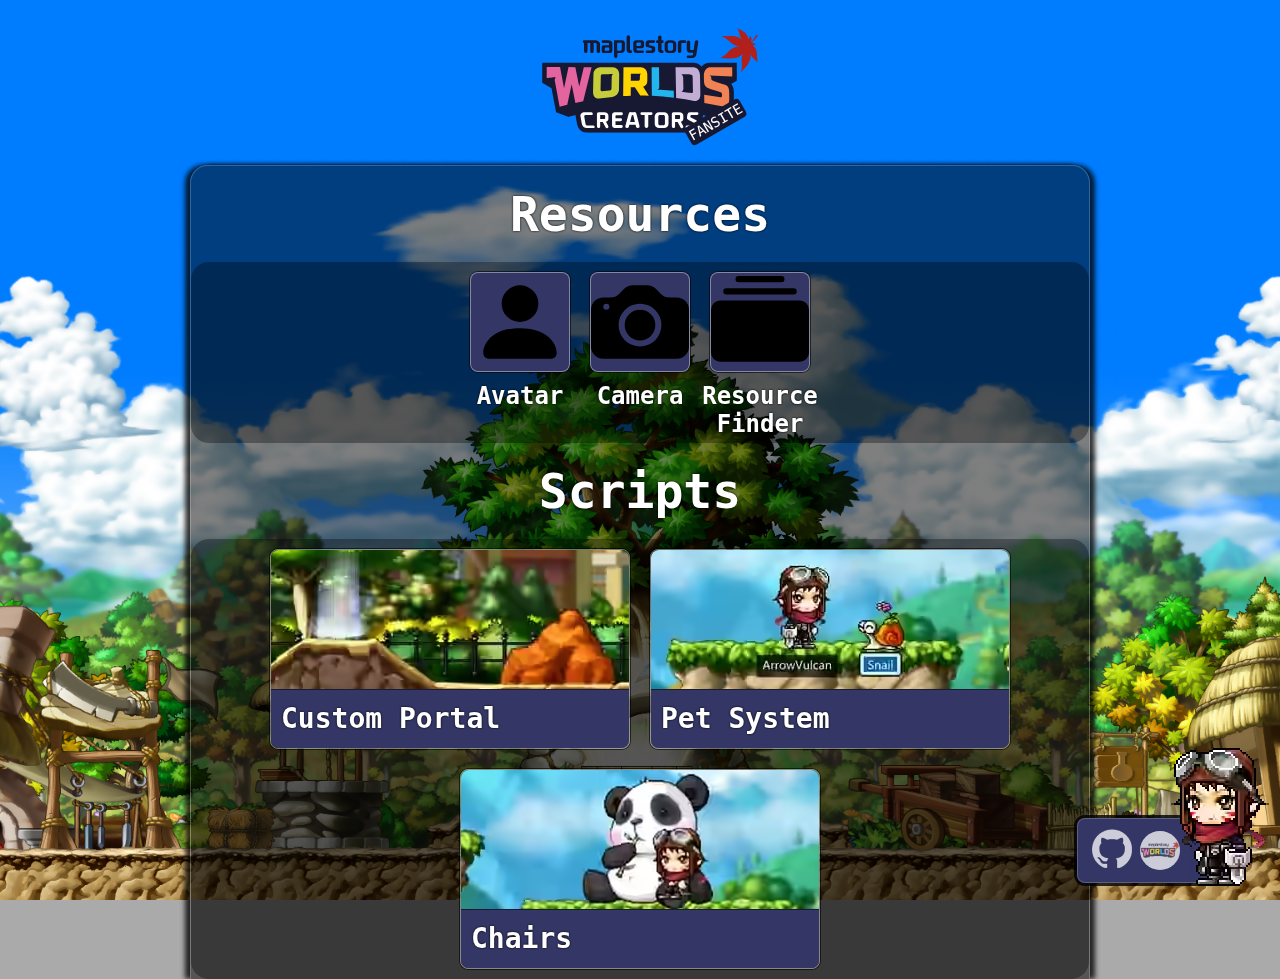
<file: index.html>
<!DOCTYPE html>
<html lang="en">
<head>

    <script>
        const bgimage = new Image()
        bgimage.src = "./images/bg.avif"
        bgimage.onload = () => document.documentElement.classList.add('avif')
        bgimage.onerror = () => document.documentElement.classList.add('no-avif')
    </script>

    <meta charset="UTF-8">
    <meta name="viewport" content="width=device-width, initial-scale=1.0">
    <meta name="description" content="A MapleStory Worlds Fansite with scripts, package, resources and more.">
    <title>MapleStory Worlds Creators Fansite</title>
    <link rel="shortcut icon" href="./images/favicon.png" type="image/x-icon">
    <link rel="stylesheet" href="./styles/base.css">

    <style>
        #scripts-content, #guide-content{
            display: flex;
            flex-direction: row;
            background-color: #0005;
            border-radius: 18px;
            flex-wrap: wrap;
            justify-content: center;
        }

        .scripts-wrapper{
            display: flex;
            flex-direction: column;
            align-items: center;
            transition: transform 150ms;
            cursor: url(./images/cursor/cursor_click.png), auto;
        }

        .scripts-wrapper:hover{
            transform:scale(1.025);
            filter: brightness(1.2);
        }

        .scripts-wrapper h2{
            color: #FFF;
            text-align: center;
            font-size: 28px;
        }

        .scripts{
            position: relative;
            width: 360px;
            height: 200px;
            border-radius: 8px;
            border: 1px solid rgb(255 255 255 / 40%);
            margin: 10px;
            box-shadow: 0px 0px 0px 1px rgb(0 0 0 / 60%);
        }

        .script-title-bg{
            position: absolute;
            bottom: 0px;
            left: 0px;
            width: 100%;
            background-color: rgb(52 55 102);
            border-radius: 0px 0px 8px 8px;
            padding: 4px;
            height: 30%;
            display: flex;
            justify-content: left;
            align-items: center;
            padding-left: 10px;
            border-top: 1px solid rgb(0 0 0 / 50%);
        }

        .scripts img{
            width: 100%;
            height: 100%;
            object-fit: cover;
            border-radius: 8px;
            object-position: 0px -30px;
        }

        .guide-wrapper{
            display: flex;
            flex-direction: column;
            align-items: center;
            transition: transform 150ms;
            cursor: url(./images/cursor/cursor_click.png), auto;
            color: #FFF;
            padding-bottom: 5px;
            text-align: center;
        }

        .guide-wrapper:hover > .guide{
            transform:scale(1.025);
            filter: brightness(1.2);
        }

        .guide{
            width: 100px;
            height: 100px;
            background-color: rgb(52 55 102);
            border-radius: 8px;
            border: 1px solid rgb(255 255 255 / 40%);
            margin: 10px;
            box-shadow: 0px 0px 0px 1px rgb(0 0 0 / 60%);
            display: flex;
            justify-content: center;
            align-items: center;
        }

        .guide .bi{
            font-size: 64px;
        }

        #navbar{
            position: absolute;
            left: 0px;
            top: 0px;
            min-width: 150px;
            height: 100vh;
            border-radius: 0px 8px 8px 0px;
            display: flex;
            flex-direction: column;
            justify-content: center;
        }

        .nav-button{
            padding: 0px 20px;
            position: relative;
            width: 100%;
            height: 75px;
            background-color: #000A;
            border-right: 10px solid #f78029;
            display: flex;
            justify-content: center;
            align-items: center;
            transition: all 250ms;
        }

        .nav-button:hover{
            width: 120%;
            border-right: 10px solid hsl(25 93% 76% / 1);
            background-color: #000C;
        }

        .nav-button p{
            color: #FFF;
            font-weight: bold;
            font-size: 24px;
        }

        .nav-button:first-child{
            border-top-right-radius: 16px;
        }

        .nav-button:last-child{
            border-bottom-right-radius: 16px;
        }

        @media only screen and (max-width: 1024px) {

            #scripts-content, #guide-content{
                display: flex;
                flex-direction: row;
                background-color: #0000;
                border-radius: 18px;
                flex-wrap: wrap;
                justify-content: center;
                padding-top: 15px;
            }

            .scripts h2{
                font-size: 18px;
            }

        }

    </style>

</head>
<body>

    <div id="background"></div>

    <!--
    <div id="navbar">
        <div class="nav-button"><p>Scripts</p></div>
    </div>
    -->

    <div id="logo">
        <a href="./"><img src="./images/logo.svg" width="216px" height="121px" alt="logo"></a>
        <div>FANSITE</div>
    </div>

    <div id="content">

        <div id="title-text"><h1>Resources</h1></div>

        <div id="guide-content">

            <a href="./avatar">
                <div class="guide-wrapper">
                    <div class="guide">
                        <svg class="icon">
                            <use href="./images/sprite.svg#person-fill"></use>
                        </svg>
                    </div>
                    <h2>Avatar</h2>
                </div>
            </a>

            <a href="./camera">
                <div class="guide-wrapper">
                    <div class="guide">
                        <svg class="icon">
                            <use href="./images/sprite.svg#camera-fill"></use>
                        </svg>
                    </div>
                    <h2>Camera</h2>
                </div>
            </a>

            <a href="./resources">
                <div class="guide-wrapper">
                    <div class="guide">
                        <svg class="icon">
                            <use href="./images/sprite.svg#collection-fill"></use>
                        </svg>
                    </div>
                    <h2>Resource<br>Finder</h2>
                </div>
            </a>

        </div>

        <div id="title-text"><h1>Scripts</h1></div>

        <div id="scripts-content">

            <a href="./custom-portal">
                <div class="scripts-wrapper">
                    <div class="scripts">
                        
                        <picture>
                            <source srcset="./images/scripts/custom_portal.avif" type="image/avif">
                            <img src="./images/scripts/custom_portal.jpg" alt="custom_portal">
                        </picture>
                        
                        <div class="script-title-bg">
                            <h2>Custom Portal</h2>
                        </div>
                    </div>
                </div>
            </a>

            <a href="./pet-system">
                <div class="scripts-wrapper">
                    <div class="scripts">

                        <picture>
                            <source srcset="./images/scripts/pet_system.avif" type="image/avif">
                            <img src="./images/scripts/pet_system.jpg" alt="pet_system">
                        </picture>

                        <div class="script-title-bg">
                            <h2>Pet System</h2>
                        </div>
                    </div>
                </div>
            </a>

            <a href="./chairs">
                <div class="scripts-wrapper">
                    <div class="scripts">

                        <picture>
                            <source srcset="./images/scripts/Chairs.avif" type="image/avif">
                            <img src="./images/scripts/Chairs.jpg" alt="chairs">
                        </picture>

                        <div class="script-title-bg">
                            <h2>Chairs</h2>
                        </div>
                    </div>
                </div>
            </a>

        </div>

        <div id="avatar">
            <div id="avatar-bubble">
                <a href="https://github.com/ArrowVulcan"><img id="github-logo" src="./images/github.png" alt="github"></a>
                <a id="msw-a" href="https://maplestoryworlds.nexon.com/en/profile/Q59HM"><img id="msw-logo" src="./images/logo.png" alt="MSW-logo"></a>
            </div>

            <picture>
                <source srcset="./images/avatar.avif" type="image/avif">
                <img src="./images/avatar.png" width="496" height="496" alt="avatar">
            </picture>

        </div>

    </div>

    <script src="./scripts/base.js"></script>

</body>
</html>
</file>
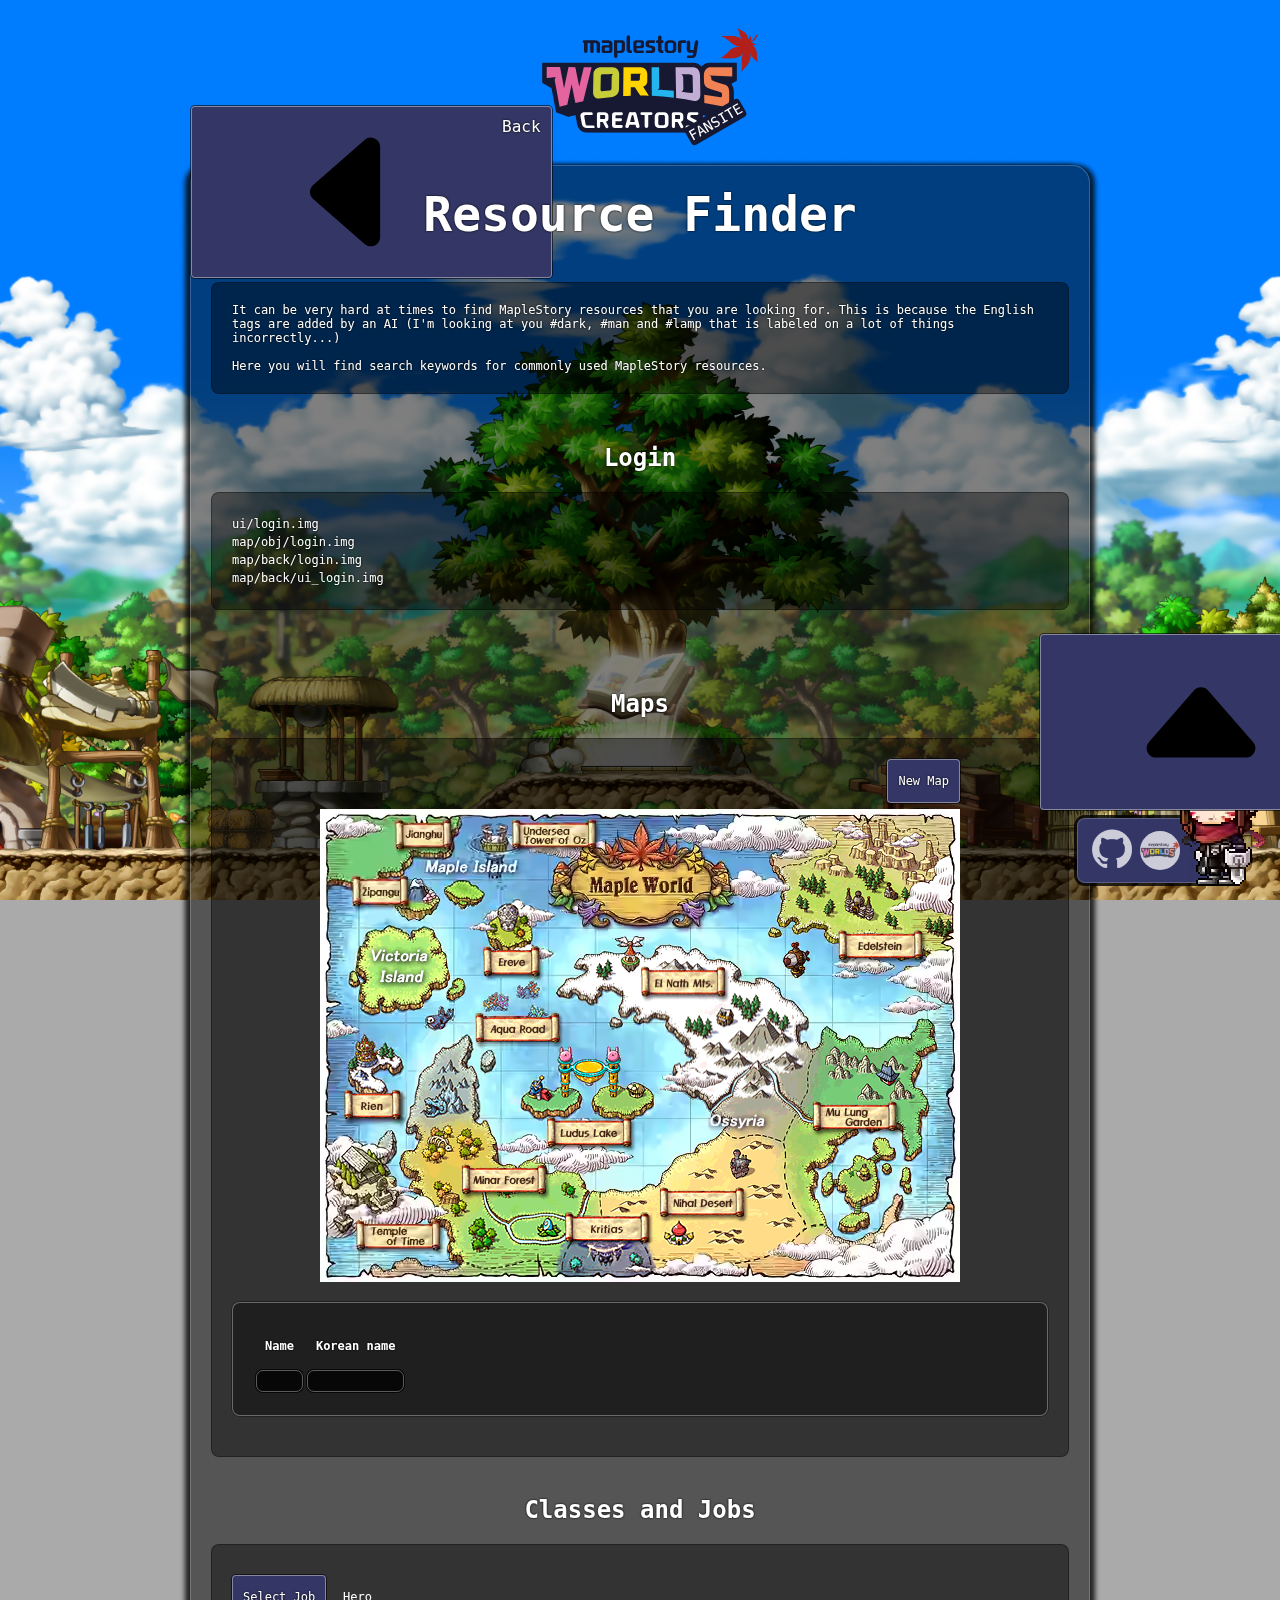
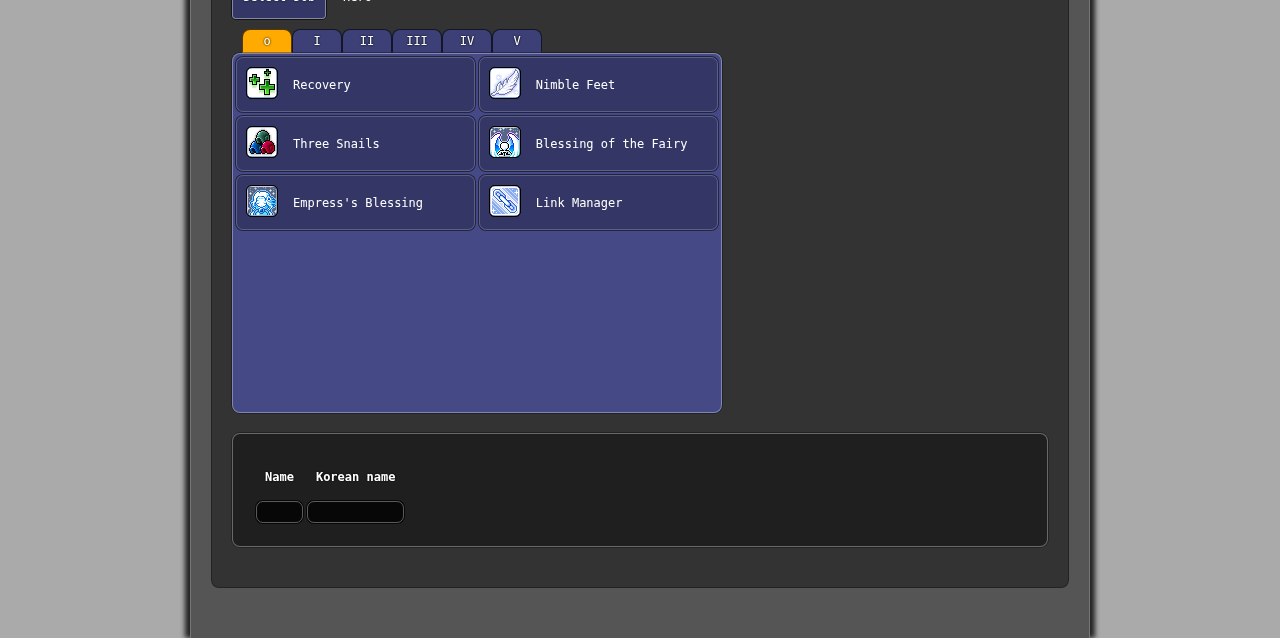
<file: resources.html>
<!DOCTYPE html>
<html lang="en">
<head>

    <script>
        const bgimage = new Image()
        bgimage.src = "./images/bg.avif"
        bgimage.onload = () => document.documentElement.classList.add('avif')
        bgimage.onerror = () => document.documentElement.classList.add('no-avif')
    </script>

    <meta charset="UTF-8">
    <meta name="viewport" content="width=device-width, initial-scale=1.0">
    <meta name="description" content="A MapleStory Worlds resources information.">
    <title>Resources - MapleStory Worlds Creators Fansite</title>
    <link rel="shortcut icon" href="./images/favicon.png" type="image/x-icon">
    <link rel="stylesheet" href="./styles/base.css">

    <style>

        .button{
            display: flex;
            justify-content: center;
            align-items: center;
            width: fit-content;
            height: 30px;
            background-color: #CCC;
            border-radius: 4px 4px 0px 0px;
            padding: 10px;
            margin-left: 5px;
        }

        .code-block{
            display: flex;
            flex-direction: column;
            margin: 20px;
            background-color: #CCC;
            border-radius: 8px;
        }

        pre *{
            -webkit-touch-callout: text;
            -webkit-user-select: text;
            -khtml-user-select: text;
            -moz-user-select: text;
            -ms-user-select: text;
            user-select: text !important;
        }

        pre, code {
            padding-top: 0 !important;
            margin-top: 0 !important;
            border-radius: 0px 0px 8px 8px;
        }

        pre code.hljs{
            padding: 0px 1em 10px 1em;
        }

        .code-buttons{
            display: flex;
            justify-content: right;
        }

        .button-selected{
            background-color: #fafafa;
        }

        .button-disabled{
            display: none;
        }

        .code-bar{
            display: flex;
            align-items: center;
            justify-content: space-between;
        }

        .code-title{
            margin-left: 10px;
        }

        .hljs-custom-purple{
            color: rgb(199 0 215);
        }

        .hljs-custom-red{
            color: rgb(255 73 73);
        }

        .hljs-string{
            color: rgb(241 127 130);
        }

        .code-title-icon{
            display: flex;
        }

        .code-title-icon img{
            margin-right: 5px;
        }

        #download-button-wrapper{
            display: flex;
            justify-content: end;
            margin: 0px 20px;
            align-items: center;
        }

        #download-button{
            width: 200px;
            height: 40px;
            background-color: rgb(52 55 102);
            border-radius: 8px;
            color: #FFF;
            display: flex;
            justify-content: space-evenly;
            align-items: center;
            font-size: 12px;
            box-shadow: 0px 0px 0px 2px #000C;
            border: 1px solid #FFF3;
            cursor: url(./images/cursor/cursor_click.png), auto;
        }

        #download-button p{
            filter: drop-shadow(0px 0px 1px #000);
        }

        #download-button:hover{
            background-color: rgb(69 74 135);
        }

        #download-version{
            color: #FFF;
            font-size: 14px;
            margin-right: 10px;
            filter: drop-shadow(0px 0px 1px #000);
        }

        .script-description{
            color: #FFF;
            font-size: 12px;
            background-color: rgb(0 0 0 / 40%);
            border-radius: 8px;
            padding: 20px;
            margin: 20px;
            border: 1px solid #0005;
        }
        
        .script-description ul{
            padding-left: 20px;
        }

        .script-description li{
            margin: 10px 0px;
        }

        .script-description-2{
            color: #FFF;
            font-size: 12px;
            background-color: rgb(0 0 0 / 40%);
            border-radius: 8px;
            border: 1px solid #FFF5;
            box-shadow: 0px 0px 0px 1px #0005;
            padding: 10px;
            margin: 20px 0px;
        }

        .script-description-2 table td{
            background-color: rgb(0 0 0 / 75%);
            outline: 1px solid #FFF5;
            outline-offset: -2px;
        }

        #content-table{
            padding: 20px;
        }

        #content-table li{
            margin: 10px 0px;
            color: #FFF;
            list-style-type: none;
            background-color: rgb(52 55 102);
            border-radius: 4px;
            padding: 20px;
            border: 1px solid rgb(255 255 255 / 40%);
            box-shadow: 0px 0px 0px 1px rgb(0 0 0 / 60%);
            cursor: url(./images/cursor/cursor_click.png), auto;
        }

        #content-table li:hover{
            background-color: rgb(69 74 135);
        }

        .content-title{
            color: #FFF;
            display: flex;
            justify-content: center;
            scroll-margin-top: 20px;
        }

        .script-description p{
            margin: 4px 0px;
            -webkit-touch-callout: text;
            -webkit-user-select: text;
            -khtml-user-select: text;
            -moz-user-select: text;
            -ms-user-select: text;
            user-select: text !important;
        }

        pre, code{
            padding-top: 0 !important;
            margin-top: 0 !important;
            border-radius: 8px;
        }

        pre{
            margin: 20px 0px !important;
        }

        .content-wrapper{
            margin: 30px 0px;
        }

        .content-wrapper h3{
            margin: 40px 0px 20px 0px;
        }

        .script-description-wrapper{
            background-color: #0005;
            border-radius: 8px;
            padding: 10px;
        }

        #script-description{
            color: #FFF;
            font-size: 12px;
            background-color: rgb(0 0 0 / 40%);
            border-radius: 8px;
            padding: 20px;
            margin: 20px;
            border: 1px solid #0005;
        }
        
        #script-description ul{
            padding-left: 20px;
        }

        #script-description li{
            margin: 10px 0px;
        }

        #interactive-map{
            display: flex;
            justify-content: center;
            margin: 10px;
            margin-top: 50px;
        }

        #map-wrapper{
            position: relative;
            max-width: 640px;
            width: 100%;
        }

        .interactive-map-image{
            width: 100%;
            height: 100%;
            image-rendering: pixelated;
        }

        .map-dots{
            position: absolute;
            width: 100%;
            height: 100%;
            top: 0px;
            left: 0px;
            pointer-events: none;
        }

        .map-dots img{
            position: absolute;
            cursor: url(./images/cursor/cursor_click.png), auto;
            pointer-events: all;
            width: 3.2%;
            height: 4.2%;
        }

        .map-dots img:hover{
            filter: brightness(1.2);
        }

        .world-map{
            display: none;
        }

        .show{
            display: flex !important;
            flex-wrap: wrap;
        }

        #map-back{
            position: absolute;
            color: #FFF;
            background-color: rgb(52 55 102);
            border-radius: 4px;
            padding: 10px;
            border: 1px solid rgb(255 255 255 / 40%);
            box-shadow: 0px 0px 0px 1px rgb(0 0 0 / 60%);
            cursor: url(./images/cursor/cursor_click.png), auto;
            display: flex;
            top: -50px;
            align-items: center;
        }

        #map-back:hover{
            background-color: rgb(69 74 135);
        }

        .map-island:hover{
            cursor: url(./images/cursor/cursor_click.png), auto;
            filter: brightness(1.2);
        }

        #map-version{
            position: absolute;
            color: #FFF;
            background-color: rgb(52 55 102);
            border-radius: 4px;
            padding: 10px;
            border: 1px solid rgb(255 255 255 / 40%);
            box-shadow: 0px 0px 0px 1px rgb(0 0 0 / 60%);
            cursor: url(./images/cursor/cursor_click.png), auto;
            display: flex;
            top: -50px;
            right: 0px;
        }

        #map-version:hover{
            background-color: rgb(69 74 135);
        }

        .map-new, .map-old{
            display: none;
        }

        #interactive-skill{
            width: 100%;
            min-height: 330px;
        }

        #interactive-skill-tab{
            display: flex;
            left: 10px;
            position: relative;
        }

        .skill-tabs{
            display: flex;
            justify-content: center;
            align-items: center;
            width: 50px;
            height: 24px;
            background-color: rgb(61 64 118);
            border: 1px solid #000A;
            border-bottom: 1px solid #0005;
            border-top-left-radius: 8px;
            border-top-right-radius: 8px;
            cursor: url(./images/cursor/cursor_click.png), auto;
        }

        .skill-tabs:hover{
            background-color: rgb(153 102 0);
        }

        #interactive-skill-wrapper{
            width: 60%;
            min-width: 330px;
            display: flex;
            background-color: rgb(69 74 135);
            border: 1px solid #FFF5;
            box-shadow: 0px 0px 0px 1px #0005;
            border-radius: 8px;
            padding: 2px;
            max-height: 360px;
            height: 360px;
            flex-wrap: wrap;
            align-content: flex-start;
        }

        .active-tab{
            background-color: #FA0;
        }

        .skill-wrapper{
            display: flex;
            padding: 10px;
            background-color: rgb(52 55 102);
            border: 1px solid #0005;
            border-radius: 8px;
            width: calc(50% - 1px);
            cursor: url(./images/cursor/cursor_click.png), auto;
            max-height: 57px;
            outline: 1px solid #FFF3;
            outline-offset: -2px;
        }

        .skill-wrapper:hover{
            background-color: rgb(61 64 118);
        }

        .skill-text{
            display: flex;
            align-items: center;
            width: 100%;
            padding: 0px 10px;
            margin: 0px 5px;
        }

        .skill-icon img{
            outline: 1px solid #000;
            outline-offset: -1px;
            border-radius: 6px;
        }

        #interactive-dropdown{
            position: relative;
            margin: 10px 0px;
            color: #FFF;
            background-color: rgb(52 55 102);
            border-radius: 4px;
            padding: 10px;
            border: 1px solid rgb(255 255 255 / 40%);
            box-shadow: 0px 0px 0px 1px rgb(0 0 0 / 60%);
            cursor: url(./images/cursor/cursor_click.png), auto;
            display: inline-flex;
        }

        #interactive-dropdown:hover{
            background-color: rgb(69 74 135);
        }

        #interactive-dropdown span{
            position: absolute;
            display: flex;
            align-items: center;
            left: 110px;
            height: 100%;
            top: 0px;
            pointer-events: none;
            width: 200px;
        }

        #interactive-dropdown-list{
            position: absolute;
            top: 54px;
            left: 0px;
            width: 300px;
            height: 300px;
            z-index: 5;
            color: #FFF;
            background-color: rgb(52 55 102);
            border-radius: 4px;
            padding: 10px;
            border: 1px solid rgb(255 255 255 / 40%);
            box-shadow: 0px 0px 0px 1px rgb(0 0 0 / 60%);
            overflow-y: scroll;
            display: none;
        }

        #interactive-dropdown-wrapper{
            position: relative;
        }

        .interactive-dropdown-item{
            background-color: #FFF1;
            width: 100%;
            padding: 10px;
            margin: 4px 0px;
            cursor: url(./images/cursor/cursor_click.png), auto;
        }

        .interactive-dropdown-item-header{
            width: 100%;
            padding: 10px;
            margin: 4px 0px;
            text-align: center;
            font-weight: bold;
            font-size: 14px;
        }

        .interactive-dropdown-item:hover{
            background-color: #FFF3;
        }

        .interactive-job-skills{
            display: none;
            width: 100%;
        }

        .intercative-job-skill-tab{
            display: none;
            width: 100%;
            gap: 2px;
        }

        @media only screen and (max-width: 406px){

            .skill-tabs{
                width: 36px;
            }

            #interactive-skill-wrapper{
                min-width: 236px;
            }

            .skill-text{
                font-size: 9px;
            }
        }

    </style>

</head>
<body>

    <!-- CLIP PATHS START -->

    <svg width="0" height="0">
        <clipPath id="path-maple-island">
            <polygon points="27 5, 33 8, 40 14, 36 22, 25 26, 19 30, 8 22, 0 13, 3 8, 12 3, 19 1"></polygon>
        </clipPath>
    </svg>

    <svg width="0" height="0">
        <clipPath id="path-victoria-island">
            <polygon points="92 104, 99 101, 102 93, 104 84, 105 75, 113 70, 115 60, 113 54, 99 48, 97 35, 91 22, 87 12, 84 6, 71 3, 64 8, 60 11, 42 3, 32 6, 21 8, 14 13, 14 19, 9 24, 7 36, 7 42, 2 50, 1 60, 5 62, 10 72, 12 82, 17 88, 29 89, 42 86, 48 83, 63 84, 72 82, 75 98, 78 104, 84 105"></polygon>
        </clipPath>
    </svg>

    <svg width="0" height="0">
        <clipPath id="path-aqua-road">
            <polygon points="3 61, 84 61, 83 33, 75 34, 69 30, 61 25, 61 17, 66 11, 69 2, 57 0, 50 6, 44 4, 41 9, 33 15, 26 11, 17 14, 6 21, 0 33, 1 57"></polygon>
        </clipPath>
    </svg>

    <svg width="0" height="0">
        <clipPath id="path-ereve">
            <polygon points="18 75, 70 75, 70 60, 86 56, 69 48, 64 43, 64 28, 86 18, 85 14, 56 6, 49 0, 30 10, 16 17, 13 23, 0 29, 16 32, 23 47, 14 49, 16 69"></polygon>
        </clipPath>
    </svg>

    <svg width="0" height="0">
        <clipPath id="path-rien">
            <polygon points="4 83, 56 83, 56 55, 45 56, 42 49, 36 44, 31 41, 38 36, 44 36, 49 42, 58 38, 60 33, 57 24, 48 11, 43 8, 36 13, 21 2, 12 11, 11 22, 4 26, 5 46, 1 58, 1 81"></polygon>
        </clipPath>
    </svg>

    <svg width="0" height="0">
        <clipPath id="path-el-nath-mts">
            <polygon points="227 205, 238 181, 252 153, 252 132, 257 121, 255 110, 244 105, 244 95, 255 93, 250 80, 236 65, 225 58, 215 45, 199 41, 201 47, 185 44, 189 38, 174 26, 154 21, 140 13, 134 15, 124 11, 104 10, 100 14, 99 19, 95 20, 81 18, 79 10, 89 11, 88 4, 92 2, 78 0, 60 1, 65 9, 72 11, 69 19, 48 16, 40 20, 22 24, 18 30, 27 35, 20 42, 11 42, 5 48, 5 61, 15 62, 29 64, 35 69, 42 66, 48 57, 55 54, 65 61, 64 68, 62 75, 55 85, 58 90, 64 91, 72 83, 78 84, 85 87, 93 87, 102 83, 109 85, 112 93, 120 102, 130 116, 133 124, 121 126, 116 129, 117 136, 107 140, 115 147, 104 152, 114 157, 128 155, 140 162, 149 167, 160 181, 165 185, 169 194, 177 201, 187 200, 198 198, 214 200, 222 203"></polygon>
        </clipPath>
    </svg>

    <svg width="0" height="0">
        <clipPath id="path-edelstein">
            <polygon points="1 116, 6 119, 14 117, 29 113, 23 126, 17 135, 17 145, 22 150, 25 155, 32 158, 39 152, 42 139, 42 131, 34 130, 30 122, 33 115, 42 112, 49 109, 56 112, 64 123, 71 126, 73 140, 137 141, 154 138, 165 135, 170 130, 188 130, 177 123, 187 119, 186 83, 184 70, 187 60, 186 38, 177 37, 173 26, 162 14, 140 11, 135 13, 123 1, 93 1, 68 18, 69 27, 45 41, 29 48, 11 51, 17 64, 15 77, 14 95, 5 109"></polygon>
        </clipPath>
    </svg>

    <svg width="0" height="0">
        <clipPath id="path-mu-lung-garden">
            <polygon points="138 1, 132 3, 129 17, 112 20, 97 29, 81 30, 72 21, 60 21, 52 17, 42 10, 36 21, 28 33, 26 49, 23 74, 11 96, 1 121, 2 140, 5 178, 21 205, 25 208, 42 206, 38 189, 32 177, 44 175, 53 173, 61 178, 63 185, 68 193, 55 203, 56 209, 61 214, 74 213, 88 207, 86 191, 80 187, 96 179, 97 163, 103 156, 117 158, 119 171, 129 174, 128 163, 128 151, 130 141, 140 131, 138 117, 138 104, 144 94, 144 79, 134 68, 134 57, 138 45, 139 36, 153 28, 150 14, 148 6, 140 1"></polygon>
        </clipPath>
    </svg>

    <svg width="0" height="0">
        <clipPath id="path-nihal-desert">
            <polygon points="184 12, 162 6, 146 7, 134 9, 124 1, 116 9, 97 15, 96 22, 80 25, 72 37, 62 46, 58 54, 50 55, 43 62, 20 62, 10 60, 0 65, 2 83, 39 85, 46 82, 51 86, 52 111, 44 113, 52 129, 70 130, 80 126, 88 131, 94 128, 107 123, 116 131, 140 131, 164 126, 176 118, 189 111, 206 98, 203 89, 192 73, 184 51, 186 30, 186 18"></polygon>
        </clipPath>
    </svg>

    <svg width="0" height="0">
        <clipPath id="path-kritias">
            <polygon points="91 59, 84 64, 54 63, 3 63, 2 49, 6 39, 13 30, 5 26, 6 0, 86 0, 88 27, 85 32, 91 51, 92 56"></polygon>
        </clipPath>
    </svg>

    <svg width="0" height="0">
        <clipPath id="path-minar-forest">
            <polygon points="68 2, 75 11, 69 22, 68 30, 74 29, 79 46, 78 64, 80 85, 88 84, 96 106, 98 114, 98 125, 113 129, 129 125, 133 123, 141 128, 148 131, 149 136, 169 136, 180 139, 190 156, 199 156, 201 176, 202 182, 176 180, 168 178, 168 194, 166 205, 172 208, 161 227, 138 223, 112 229, 82 232, 62 228, 50 227, 48 212, 50 203, 44 191, 32 188, 43 179, 36 168, 24 159, 9 159, 10 150, 16 143, 3 139, 1 123, 5 113, 14 113, 18 103, 8 100, 6 90, 10 72, 16 61, 24 35, 33 26, 42 11, 54 11, 62 3"></polygon>
        </clipPath>
    </svg>

    <!-- CLIP PATHS END -->


    <div id="background"></div>

    <div id="logo">
        <a href="./"><img src="./images/logo.svg" width="216px" height="121px" alt="logo"></a>
        <div>FANSITE</div>
    </div>

    <div id="content">

        <a href="./">
            <div id="back-button">
                <svg class="icon">
                    <use href="./images/sprite.svg#caret-left-fill"></use>
                </svg>
                <p>Back</p>
            </div>
        </a>

        <div onclick="window.scrollTo({top: 0, behavior: 'smooth'})" id="scroll-top-button">
            <svg class="icon">
                <use href="./images/sprite.svg#caret-up-fill"></use>
            </svg>
        </div>

        <div id="title-text">
            <h1>Resource Finder</h1>
        </div>

        <div id="script-description">
            <p>It can be very hard at times to find MapleStory resources that you are looking for. This is because the English tags are added by an AI (I'm looking at you #dark, #man and #lamp that is labeled on a lot of things incorrectly...)</p>
            <br>
            <p>Here you will find search keywords for commonly used MapleStory resources.</p>
        </div>

        <div class="content-wrapper">

            <div id="scroll-maps" class="content-title scroll-element">
                <h2>Login</h2>
            </div>

            <div class="script-description">

                <p>ui/login.img</p>
                <p>map/obj/login.img</p>
                <p>map/back/login.img</p>
                <p>map/back/ui_login.img</p>

            </div>

        </div>

        <div class="content-wrapper">

            <div id="scroll-maps" class="content-title scroll-element">
                <h2>Maps</h2>
            </div>

            <div class="script-description">

                <div id="interactive-map">

                    <div id="map-wrapper">

                        <div onclick="changeWorld(this)" id="map-version"><p>New Map</p></div>

                        <div data-name="maple-world" class="world-map show">

                            <picture>
                                <source srcset="./images/maps/WorldMap_Maple_World.avif" type="image/avif">
                                <img width="640px" height="470px" class="interactive-map-image" src="./images/maps/WorldMap_Maple_World.png" alt="Maple World">
                            </picture>

                            <div class="map-islands">
                                <img class="map-island" onclick="gotoMap(this)" style="clip-path: url(#path-maple-island); position: absolute; left: 19.4%; top: 15.1%; width: 6.4%; height: auto;" width="41px" height="30px" src="./images/maps/interactions/maple_island.png" alt="maple island" data-map="maple-island">
                                <img class="map-island" onclick="gotoMap(this)" style="clip-path: url(#path-victoria-island); position: absolute; left: 4.65%; top: 24.6%; width: 18.1%; height: auto;" width="116px" height="107px" src="./images/maps/interactions/victoria_island.png" alt="victoria island" data-map="victoria-island">
                                <img class="map-island" onclick="gotoMap(this)" style="clip-path: url(#path-aqua-road); position: absolute; left: 24.25%; top: 36.35%; width: 13.2%; height: auto;" width="85px" height="63px" src="./images/maps/interactions/aqua_road.png" alt="aqua road" data-map="aqua-road">
                                <img class="map-island" onclick="gotoMap(this)" style="clip-path: url(#path-ereve); position: absolute; left: 23.15%; top: 19%; width: 13.6%; height: auto;" width="87px" height="77px" src="./images/maps/interactions/ereve.png" alt="ereve" data-map="ereve">
                                <img class="map-island" onclick="gotoMap(this)" style="clip-path: url(#path-rien); position: absolute; left: 3.8%; top: 47.8%; width: 9.4%; height: auto;" width="60px" height="84px" src="./images/maps/interactions/rien.png" alt="rien" data-map="rien">
                                <img class="map-island" onclick="gotoMap(this)" style="clip-path: url(#path-ludus-lake); position: absolute; left: 31.2%; top: 49.7%; width: 21%; height: auto;" width="134px" height="103px" src="./images/maps/interactions/ludus_lake.png" alt="ludus lake" data-map="ludus-lake">
                                <img class="map-island" onclick="gotoMap(this)" style="clip-path: url(#path-edelstein); position: absolute; left: 69.9%; top: 2.1%; width: 29.3%; height: auto;" width="188px" height="159px" src="./images/maps/interactions/edelstein.png" alt="edelstein" data-map="edelstein">
                                <img class="map-island" onclick="gotoMap(this)" style="clip-path: url(#path-el-nath-mts); position: absolute; left: 36.7%; top: 26.9%; width: 40.4%; height: auto;" width="258px" height="208px" src="./images/maps/interactions/el_nath_mts.png" alt="el nath mts" data-map="el-nath-mts">
                                <img class="map-island" onclick="gotoMap(this)" style="clip-path: url(#path-mu-lung-garden); position: absolute; left: 72.5%; top: 44.5%; width: 24%; height: auto;" width="154px" height="214px" src="./images/maps/interactions/mu_lung_garden.png" alt="mu lung garden" data-map="mu-lung-garden">
                                <img class="map-island" onclick="gotoMap(this)" style="clip-path: url(#path-nihal-desert); position: absolute; left: 43.6%; top: 67.9%; width: 32.3%; height: auto;" width="207px" height="134px" src="./images/maps/interactions/nihal_desert.png" alt="nihal desert" data-map="nihal-desert">
                                <img class="map-island" onclick="gotoMap(this)" style="clip-path: url(#path-kritias); position: absolute; left: 37.5%; top: 85.4%; width: 14.3%; height: auto;" width="92px" height="65px" src="./images/maps/interactions/kritias.png" alt="kritias" data-map="kritias">
                                <img class="map-island" onclick="gotoMap(this)" style="clip-path: url(#path-minar-forest); position: absolute; left: 12.3%; top: 47.8%; width: 31.7%; height: auto;" width="203px" height="232px" src="./images/maps/interactions/minar_forest.png" alt="minar forest" data-map="minar-forest">
                            </div>

                            <!--
                            <div class="map-dots">
                                <img onclick="selectMap(this)" width="12px" height="12px" style="left: 183px; top: 116px;" src="./images/maps/blue_dot.png" alt="blue dot" data-name="Ereve" data-koreanname="에레브">
                                <img onclick="selectMap(this)" width="12px" height="12px" style="left: 47px; top: 269px;" src="./images/maps/blue_dot.png" alt="blue dot" data-name="Rien" data-koreanname="리엔">
                            </div>
                            -->

                        </div>

                        <div data-name="maple-island" class="world-map">

                            <div onclick="gotoMap(this)" data-map="maple-world" id="map-back">
                                <svg class="icon" style="width: 12px; height: 12px;">
                                    <use href="./images/sprite.svg#caret-left-fill"></use>
                                </svg>
                                <p>Maple World</p>
                            </div>

                            <div class="map-new">

                                <picture>
                                    <source srcset="./images/maps/WorldMap_Maple_Island.avif" type="image/avif">
                                    <img width="640px" height="452px" class="interactive-map-image" src="./images/maps/WorldMap_Maple_Island.png" alt="Maple Island New">
                                </picture>

                                <div class="map-dots">
                                    <img onclick="selectMap(this)" width="14px" height="14px" style="left: 29.7%; top: 30%;" src="./images/maps/yellow_dot.png" alt="yellow dot" data-name="Maple Tree Hill" data-koreanname="단풍나무 언덕">
                                    <img onclick="selectMap(this)" width="14px" height="14px" style="left: 31.3%; top: 42.5%;" src="./images/maps/yellow_dot.png" alt="yellow dot" data-name="Snail Park" data-koreanname="달팽이동산">
                                    <img onclick="selectMap(this)" width="20px" height="20px" style="left: 46.4%; top: 47%;" src="./images/maps/blue_dot.png" alt="blue dot" data-name="Amherst, Amherst Weapon Store, Amherst General Store, Amherst House" data-koreanname="암허스트, 암허스트무기상점, 암허스트잡화상점, 암허스트민가">
                                    <img onclick="selectMap(this)" width="14px" height="14px" style="left: 51.7%; top: 52.7%;" src="./images/maps/yellow_dot.png" alt="yellow dot" data-name="Entrance to Adventurer Training Center" data-koreanname="모험가의 수련장 입구">
                                    <img onclick="selectMap(this)" width="14px" height="14px" style="left: 57.3%; top: 57.6%;" src="./images/maps/yellow_dot.png" alt="yellow dot" data-name="Split Road of Destiny" data-koreanname="선택의 갈림길">
                                    <img onclick="selectMap(this)" width="20px" height="20px" style="left: 60.4%; top: 64.2%;" src="./images/maps/blue_dot.png" alt="blue dot" data-name="Southperry, Southperry Armor Shop" data-koreanname="사우스페리, 사우스페리 방어구상점">
                                    <img onclick="selectMap(this)" width="14px" height="14px" style="left: 68%; top: 67%;" src="./images/maps/yellow_dot.png" alt="yellow dot" data-name="Port" data-koreanname="선착장">
                                </div>

                            </div>

                            <div class="map-old">

                                <picture>
                                    <source srcset="./images/maps/WorldMap_Maple_Island_old.avif" type="image/avif">
                                    <img width="640px" height="455px" class="interactive-map-image" src="./images/maps/WorldMap_Maple_Island_old.png" alt="Maple Island Old">
                                </picture>

                                <div class="map-dots">
                                    <img onclick="selectMap(this)" width="20px" height="20px" style="left: 69.5%; top: 46.3%;" src="./images/maps/blue_dot.png" alt="blue dot" data-name="Amherst, Amherst Weapon Store, Amherst General Store, Amherst House" data-koreanname="암허스트, 암허스트무기상점, 암허스트잡화상점, 암허스트민가">
                                    <img onclick="selectMap(this)" width="20px" height="20px" style="left: 58%; top: 62.5%;" src="./images/maps/blue_dot.png" alt="blue dot" data-name="Southperry, Southperry Armor Shop" data-koreanname="사우스페리, 사우스페리 방어구상점">
                                </div>

                            </div>

                        </div>

                        <div data-name="victoria-island" class="world-map">

                            <div onclick="gotoMap(this)" data-map="maple-world" id="map-back">
                                <svg class="icon" style="width: 12px; height: 12px;">
                                    <use href="./images/sprite.svg#caret-left-fill"></use>
                                </svg>
                                <p>Maple World</p>
                            </div>

                            <div class="map-new">

                                <picture>
                                    <source srcset="./images/maps/WorldMap_Victoria_Island.avif" type="image/avif">
                                    <img width="640px" height="470px" class="interactive-map-image" src="./images/maps/WorldMap_Victoria_Island.png" alt="Victoria Island New">
                                </picture>

                                <div class="map-dots">
                                    <img onclick="selectMap(this)" width="20px" height="20px" style="left: 13.6%; top: 57.6%;" src="./images/maps/blue_dot.png" alt="blue dot" data-name="Lith Harbor" data-koreanname="리스항구">
                                    <img onclick="selectMap(this)" width="20px" height="20px" style="left: 40%; top: 65.7%;" src="./images/maps/blue_dot.png" alt="blue dot" data-name="Henesys, Henesys Market, Henesys Park" data-koreanname="헤네시스, 헤네시스 시장, 헤네시스공원">
                                    <img onclick="selectMap(this)" width="20px" height="20px" style="left: 60.8%; top: 74.4%;" src="./images/maps/blue_dot.png" alt="blue dot" data-name="Nautilus" data-koreanname="노틸러스">
                                    <img onclick="selectMap(this)" width="20px" height="20px" style="left: 62.2%; top: 49.6%;" src="./images/maps/blue_dot.png" alt="blue dot" data-name="Ellinia" data-koreanname="엘리니아">
                                    <img onclick="selectMap(this)" width="20px" height="20px" style="left: 45.7%; top: 29%;" src="./images/maps/blue_dot.png" alt="blue dot" data-name="Perion" data-koreanname="페리온">
                                    <img onclick="selectMap(this)" width="20px" height="20px" style="left: 29.4%; top: 36.5%;" src="./images/maps/blue_dot.png" alt="blue dot" data-name="Kerning City" data-koreanname="커닝시티">
                                    <img onclick="selectMap(this)" width="20px" height="20px" style="left: 43.3%; top: 47.4%;" src="./images/maps/purple_dot.png" alt="purple dot" data-name="Six Path Crossway" data-koreanname="여섯갈래길">
                                    <img onclick="selectMap(this)" width="20px" height="20px" style="left: 49%; top: 82%;" src="./images/maps/blue_dot.png" alt="blue dot" data-name="Partem, Karuppa Town" data-koreanname="파르템, 카루파의 마을">
                                    <img onclick="selectMap(this)" width="20px" height="20px" style="left: 76.5%; top: 44.5%;" src="./images/maps/blue_dot.png" alt="blue dot" data-name="Elluel" data-koreanname="에우렐">
                                    <img onclick="selectMap(this)" width="20px" height="20px" style="left: 17.5%; top: 80.4%;" src="./images/maps/blue_dot.png" alt="blue dot" data-name="Mushroom Castle" data-koreanname="버섯의 성">
                                    <img onclick="selectMap(this)" width="20px" height="20px" style="left: 61.4%; top: 39.7%;" src="./images/maps/blue_dot.png" alt="blue dot" data-name="Ellinel" data-koreanname="요정학원 엘리넬">
                                    <img onclick="selectMap(this)" width="20px" height="20px" style="left: 73.95%; top: 64.2%;" src="./images/maps/blue_dot.png" alt="blue dot" data-name="Elodin" data-koreanname="엘로딘">
                                    <img onclick="selectMap(this)" width="20px" height="20px" style="left: 87%; top: 55%;" src="./images/maps/blue_dot.png" alt="blue dot" data-name="Gold Beach" data-koreanname="골드비치">
                                    <img onclick="selectMap(this)" width="20px" height="20px" style="left: 71.5%; top: 28%;" src="./images/maps/blue_dot.png" alt="blue dot" data-name="Magician Association" data-koreanname="마법사 협회">
                                    <img onclick="selectMap(this)" width="20px" height="20px" style="left: 18.5%; top: 46.7%;" src="./images/maps/blue_dot.png" alt="blue dot" data-name="Kerning Tower" data-koreanname="커닝타워">
                                </div>

                            </div>

                            <div class="map-old">

                                <picture>
                                    <source srcset="./images/maps/WorldMap_Victoria_Island_old.avif" type="image/avif">
                                    <img width="640px" height="470px" class="interactive-map-image" src="./images/maps/WorldMap_Victoria_Island_old.png" alt="Victoria Island Old">
                                </picture>

                                <div class="map-dots">
                                    <img onclick="selectMap(this)" width="20px" height="20px" style="left: 14.5%; top: 77.4%;" src="./images/maps/blue_dot.png" alt="blue dot" data-name="Lith Harbor" data-koreanname="리스항구">
                                    <img onclick="selectMap(this)" width="20px" height="20px" style="left: 44.2%; top: 78%;" src="./images/maps/blue_dot.png" alt="blue dot" data-name="Henesys, Henesys Market, Henesys Park" data-koreanname="헤네시스, 헤네시스 시장, 헤네시스공원">
                                    <img onclick="selectMap(this)" width="20px" height="20px" style="left: 74%; top: 81.5%;" src="./images/maps/blue_dot.png" alt="blue dot" data-name="Nautilus" data-koreanname="노틸러스">
                                    <img onclick="selectMap(this)" width="20px" height="20px" style="left: 68.2%; top: 52%;" src="./images/maps/blue_dot.png" alt="blue dot" data-name="Ellinia" data-koreanname="엘리니아">
                                    <img onclick="selectMap(this)" width="20px" height="20px" style="left: 37%; top: 16%;" src="./images/maps/blue_dot.png" alt="blue dot" data-name="Perion" data-koreanname="페리온">
                                    <img onclick="selectMap(this)" width="20px" height="20px" style="left: 14%; top: 37.4%;" src="./images/maps/blue_dot.png" alt="blue dot" data-name="Kerning City" data-koreanname="커닝시티">
                                    <img onclick="selectMap(this)" width="20px" height="20px" style="left: 41.5%; top: 53.5%;" src="./images/maps/purple_dot.png" alt="purple dot" data-name="Sleepywoods" data-koreanname="슬리피우드">
                                </div>

                            </div>

                        </div>

                        <div data-name="rien" class="world-map">

                            <div onclick="gotoMap(this)" data-map="maple-world" id="map-back">
                                <svg class="icon" style="width: 12px; height: 12px;">
                                    <use href="./images/sprite.svg#caret-left-fill"></use>
                                </svg>
                                <p>Maple World</p>
                            </div>

                            <div class="map-new">

                                <picture>
                                    <source srcset="./images/maps/WorldMap_Rien.avif" type="image/avif">
                                    <img width="640px" height="471px" class="interactive-map-image" src="./images/maps/WorldMap_Rien.png" alt="Rien New">
                                </picture>

                                <div class="map-dots">
                                    <img onclick="selectMap(this)" width="20px" height="20px" style="left: 16%; top: 66%;" src="./images/maps/blue_dot.png" alt="blue dot" data-name="Rien" data-koreanname="리엔">
                                    <img onclick="selectMap(this)" width="20px" height="20px" style="left: 69.5%; top: 52.5%;" src="./images/maps/blue_dot.png" alt="blue dot" data-name="Glacial Observatory" data-koreanname="빙하관측본부">
                                </div>

                            </div>

                            <div class="map-old">

                                <picture>
                                    <source srcset="./images/maps/WorldMap_Rien.avif" type="image/avif">
                                    <img width="640px" height="471px" class="interactive-map-image" src="./images/maps/WorldMap_Rien.png" alt="Rien Old">
                                </picture>

                                <div class="map-dots">
                                    <img onclick="selectMap(this)" width="20px" height="20px" style="left: 16%; top: 66%;" src="./images/maps/blue_dot.png" alt="blue dot" data-name="Rien" data-koreanname="리엔">
                                    <img onclick="selectMap(this)" width="20px" height="20px" style="left: 69.5%; top: 52.5%;" src="./images/maps/blue_dot.png" alt="blue dot" data-name="Glacial Observatory" data-koreanname="빙하관측본부">
                                </div>

                            </div>

                        </div>

                        <div data-name="ereve" class="world-map">

                            <div onclick="gotoMap(this)" data-map="maple-world" id="map-back">
                                <svg class="icon" style="width: 12px; height: 12px;">
                                    <use href="./images/sprite.svg#caret-left-fill"></use>
                                </svg>
                                <p>Maple World</p>
                            </div>

                            <div class="map-new">

                                <picture>
                                    <source srcset="./images/maps/WorldMap_Ereve.avif" type="image/avif">
                                    <img width="640px" height="470px" class="interactive-map-image" src="./images/maps/WorldMap_Ereve.png" alt="Ereve New">
                                </picture>

                                <div class="map-dots">
                                    <img onclick="selectMap(this)" width="20px" height="20px" style="left: 59%; top: 63%;" src="./images/maps/blue_dot.png" alt="blue dot" data-name="Ereve" data-koreanname="에레브">
                                </div>

                            </div>

                            <div class="map-old">

                                <picture>
                                    <source srcset="./images/maps/WorldMap_Ereve.avif" type="image/avif">
                                    <img width="640px" height="470px" class="interactive-map-image" src="./images/maps/WorldMap_Ereve.png" alt="Ereve Old">
                                </picture>

                                <div class="map-dots">
                                    <img onclick="selectMap(this)" width="20px" height="20px" style="left: 59%; top: 63%;" src="./images/maps/blue_dot.png" alt="blue dot" data-name="Ereve" data-koreanname="에레브">
                                </div>

                            </div>

                        </div>

                        <div data-name="aqua-road" class="world-map">

                            <div onclick="gotoMap(this)" data-map="maple-world" id="map-back">
                                <svg class="icon" style="width: 12px; height: 12px;">
                                    <use href="./images/sprite.svg#caret-left-fill"></use>
                                </svg>
                                <p>Maple World</p>
                            </div>

                            <div class="map-new">

                                <picture>
                                    <source srcset="./images/maps/WorldMap_Aqua_Road.avif" type="image/avif">
                                    <img width="640px" height="470px" class="interactive-map-image" src="./images/maps/WorldMap_Aqua_Road.png" alt="Aqua Road New">
                                </picture>

                                <div class="map-dots">
                                    <img onclick="selectMap(this)" width="20px" height="20px" style="left: 48.5%; top: 38%;" src="./images/maps/blue_dot.png" alt="blue dot" data-name="Aquarium" data-koreanname="아쿠아리움">
                                    <img onclick="selectMap(this)" width="20px" height="20px" style="left: 52.4%; top: 19%;" src="./images/maps/blue_dot.png" alt="blue dot" data-name="Veritas" data-koreanname="베리타스">
                                </div>

                            </div>

                            <div class="map-old">

                                <picture>
                                    <source srcset="./images/maps/WorldMap_Aqua_Road.avif" type="image/avif">
                                    <img width="640px" height="470px" class="interactive-map-image" src="./images/maps/WorldMap_Aqua_Road.png" alt="Aqua Road Old">
                                </picture>

                                <div class="map-dots">
                                    <img onclick="selectMap(this)" width="20px" height="20px" style="left: 48.5%; top: 38%;" src="./images/maps/blue_dot.png" alt="blue dot" data-name="Aquarium" data-koreanname="아쿠아리움">
                                    <img onclick="selectMap(this)" width="20px" height="20px" style="left: 52.4%; top: 19%;" src="./images/maps/blue_dot.png" alt="blue dot" data-name="Veritas" data-koreanname="베리타스">
                                </div>

                            </div>

                        </div>

                        <div data-name="ludus-lake" class="world-map">

                            <div onclick="gotoMap(this)" data-map="maple-world" id="map-back">
                                <svg class="icon" style="width: 12px; height: 12px;">
                                    <use href="./images/sprite.svg#caret-left-fill"></use>
                                </svg>
                                <p>Maple World</p>
                            </div>

                            <div class="map-new">

                                <picture>
                                    <source srcset="./images/maps/WorldMap_Ludus_Lake.avif" type="image/avif">
                                    <img width="640px" height="470px" class="interactive-map-image" src="./images/maps/WorldMap_Ludus_Lake.png" alt="Ludus Lake New">
                                </picture>

                                <div class="map-dots">
                                    <img onclick="selectMap(this)" width="20px" height="20px" style="left: 48.3%; top: 24%;" src="./images/maps/blue_dot.png" alt="blue dot" data-name="Ludibrium" data-koreanname="루디브리엄">
                                    <img onclick="selectMap(this)" width="20px" height="20px" style="left: 28.2%; top: 80.3%;" src="./images/maps/blue_dot.png" alt="blue dot" data-name="Omega Sector" data-koreanname="지구방위본부">
                                    <img onclick="selectMap(this)" width="20px" height="20px" style="left: 79%; top: 71.3%;" src="./images/maps/blue_dot.png" alt="blue dot" data-name="Korean Folk Town" data-koreanname="아랫마을">
                                </div>

                            </div>

                            <div class="map-old">

                                <picture>
                                    <source srcset="./images/maps/WorldMap_Ludus_Lake.avif" type="image/avif">
                                    <img width="640px" height="470px" class="interactive-map-image" src="./images/maps/WorldMap_Ludus_Lake.png" alt="Ludus Lake Old">
                                </picture>

                                <div class="map-dots">
                                    <img onclick="selectMap(this)" width="20px" height="20px" style="left: 48.3%; top: 24%;" src="./images/maps/blue_dot.png" alt="blue dot" data-name="Ludibrium" data-koreanname="루디브리엄">
                                    <img onclick="selectMap(this)" width="20px" height="20px" style="left: 28.2%; top: 80.3%;" src="./images/maps/blue_dot.png" alt="blue dot" data-name="Omega Sector" data-koreanname="지구방위본부">
                                    <img onclick="selectMap(this)" width="20px" height="20px" style="left: 79%; top: 71.3%;" src="./images/maps/blue_dot.png" alt="blue dot" data-name="Korean Folk Town" data-koreanname="아랫마을">
                                </div>

                            </div>

                        </div>

                        <div data-name="el-nath-mts" class="world-map">

                            <div onclick="gotoMap(this)" data-map="maple-world" id="map-back">
                                <svg class="icon" style="width: 12px; height: 12px;">
                                    <use href="./images/sprite.svg#caret-left-fill"></use>
                                </svg>
                                <p>Maple World</p>
                            </div>

                            <div class="map-new">

                                <picture>
                                    <source srcset="./images/maps/WorldMap_El_Nath_Mts.avif" type="image/avif">
                                    <img width="640px" height="470px" class="interactive-map-image" src="./images/maps/WorldMap_El_Nath_Mts.png" alt="El Nath Mts New">
                                </picture>

                                <div class="map-dots">
                                    <img onclick="selectMap(this)" width="20px" height="20px" style="left: 34.5%; top: 73%;" src="./images/maps/blue_dot.png" alt="blue dot" data-name="El Nath" data-koreanname="엘나스">
                                    <img onclick="selectMap(this)" width="20px" height="20px" style="left: 18.2%; top: 20.5%;" src="./images/maps/blue_dot.png" alt="blue dot" data-name="Orbis" data-koreanname="오르비스">
                                    <img onclick="selectMap(this)" width="20px" height="20px" style="left: 89.5%; top: 77%;" src="./images/maps/purple_dot.png" alt="purple dot" data-name="Ice Ravine Entrance" data-koreanname="얼음협곡 입구">
                                </div>

                            </div>

                            <div class="map-old">

                                <picture>
                                    <source srcset="./images/maps/WorldMap_El_Nath_Mts.avif" type="image/avif">
                                    <img width="640px" height="470px" class="interactive-map-image" src="./images/maps/WorldMap_El_Nath_Mts.png" alt="El Nath Mts Old">
                                </picture>

                                <div class="map-dots">
                                    <img onclick="selectMap(this)" width="20px" height="20px" style="left: 34.5%; top: 73%;" src="./images/maps/blue_dot.png" alt="blue dot" data-name="El Nath" data-koreanname="엘나스">
                                    <img onclick="selectMap(this)" width="20px" height="20px" style="left: 18.2%; top: 20.5%;" src="./images/maps/blue_dot.png" alt="blue dot" data-name="Orbis" data-koreanname="오르비스">
                                    <img onclick="selectMap(this)" width="20px" height="20px" style="left: 89.5%; top: 77%;" src="./images/maps/purple_dot.png" alt="purple dot" data-name="Ice Ravine Entrance" data-koreanname="얼음협곡 입구">
                                </div>

                            </div>

                        </div>

                        <div data-name="edelstein" class="world-map">

                            <div onclick="gotoMap(this)" data-map="maple-world" id="map-back">
                                <svg class="icon" style="width: 12px; height: 12px;">
                                    <use href="./images/sprite.svg#caret-left-fill"></use>
                                </svg>
                                <p>Maple World</p>
                            </div>

                            <div class="map-new">

                                <picture>
                                    <source srcset="./images/maps/WorldMap_Edelstein.avif" type="image/avif">
                                    <img width="640px" height="470px" class="interactive-map-image" src="./images/maps/WorldMap_Edelstein.png" alt="Edelstein New">
                                </picture>

                                <div class="map-dots">
                                    <img onclick="selectMap(this)" width="20px" height="20px" style="left: 13.5%; top: 31.5%;" src="./images/maps/blue_dot.png" alt="blue dot" data-name="Edelstein" data-koreanname="에델슈타인">
                                    <img onclick="selectMap(this)" width="20px" height="20px" style="left: 49%; top: 31.5%;" src="./images/maps/purple_dot.png" alt="purple dot" data-name="Mine Entrance" data-koreanname="광산 입구">
                                    <img onclick="selectMap(this)" width="20px" height="20px" style="left: 34%; top: 14.5%;" src="./images/maps/purple_dot.png" alt="purple dot" data-name="Haven" data-koreanname="헤이븐">
                                </div>

                            </div>

                            <div class="map-old">

                                <picture>
                                    <source srcset="./images/maps/WorldMap_Edelstein.avif" type="image/avif">
                                    <img width="640px" height="470px" class="interactive-map-image" src="./images/maps/WorldMap_Edelstein.png" alt="Edelstein Old">
                                </picture>

                                <div class="map-dots">
                                    <img onclick="selectMap(this)" width="20px" height="20px" style="left: 13.5%; top: 31.5%;" src="./images/maps/blue_dot.png" alt="blue dot" data-name="Edelstein" data-koreanname="에델슈타인">
                                    <img onclick="selectMap(this)" width="20px" height="20px" style="left: 49%; top: 31.5%;" src="./images/maps/purple_dot.png" alt="purple dot" data-name="Mine Entrance" data-koreanname="광산 입구">
                                    <img onclick="selectMap(this)" width="20px" height="20px" style="left: 34%; top: 14.5%;" src="./images/maps/purple_dot.png" alt="purple dot" data-name="Haven" data-koreanname="헤이븐">
                                </div>

                            </div>

                        </div>

                        <div data-name="mu-lung-garden" class="world-map">

                            <div onclick="gotoMap(this)" data-map="maple-world" id="map-back">
                                <svg class="icon" style="width: 12px; height: 12px;">
                                    <use href="./images/sprite.svg#caret-left-fill"></use>
                                </svg>
                                <p>Maple World</p>
                            </div>

                            <div class="map-new">

                                <picture>
                                    <source srcset="./images/maps/WorldMap_Mu_Lung_Garden.avif" type="image/avif">
                                    <img width="640px" height="470px" class="interactive-map-image" src="./images/maps/WorldMap_Mu_Lung_Garden.png" alt="Mu Lung Garden New">
                                </picture>

                                <div class="map-dots">
                                    <img onclick="selectMap(this)" width="20px" height="20px" style="left: 70%; top: 26.5%;" src="./images/maps/blue_dot.png" alt="blue dot" data-name="Mu Lung" data-koreanname="무릉">
                                    <img onclick="selectMap(this)" width="20px" height="20px" style="left: 76.4%; top: 74.5%;" src="./images/maps/blue_dot.png" alt="blue dot" data-name="Herb Town" data-koreanname="백초마을">
                                </div>

                            </div>

                            <div class="map-old">

                                <picture>
                                    <source srcset="./images/maps/WorldMap_Mu_Lung_Garden.avif" type="image/avif">
                                    <img width="640px" height="470px" class="interactive-map-image" src="./images/maps/WorldMap_Mu_Lung_Garden.png" alt="Mu Lung Garden Old">
                                </picture>

                                <div class="map-dots">
                                    <img onclick="selectMap(this)" width="20px" height="20px" style="left: 70%; top: 26.5%;" src="./images/maps/blue_dot.png" alt="blue dot" data-name="Mu Lung" data-koreanname="무릉">
                                    <img onclick="selectMap(this)" width="20px" height="20px" style="left: 76.4%; top: 74.5%;" src="./images/maps/blue_dot.png" alt="blue dot" data-name="Herb Town" data-koreanname="백초마을">
                                </div>

                            </div>

                        </div>

                        <div data-name="nihal-desert" class="world-map">

                            <div onclick="gotoMap(this)" data-map="maple-world" id="map-back">
                                <svg class="icon" style="width: 12px; height: 12px;">
                                    <use href="./images/sprite.svg#caret-left-fill"></use>
                                </svg>
                                <p>Maple World</p>
                            </div>

                            <div class="map-new">

                                <picture>
                                    <source srcset="./images/maps/WorldMap_Nihal_Desert.avif" type="image/avif">
                                    <img width="640px" height="470px" class="interactive-map-image" src="./images/maps/WorldMap_Nihal_Desert.png" alt="Nihal Desert New">
                                </picture>

                                <div class="map-dots">
                                    <img onclick="selectMap(this)" width="20px" height="20px" style="left: 25.5%; top: 23.5%;" src="./images/maps/blue_dot.png" alt="blue dot" data-name="Azwan Obelisk" data-koreanname="아스완 오벨리스크">
                                    <img onclick="selectMap(this)" width="20px" height="20px" style="left: 23.8%; top: 56.8%;" src="./images/maps/blue_dot.png" alt="blue dot" data-name="Ariant" data-koreanname="아리안트">
                                    <img onclick="selectMap(this)" width="20px" height="20px" style="left: 78.6%; top: 18%;" src="./images/maps/blue_dot.png" alt="blue dot" data-name="Magatia" data-koreanname="마가티아">
                                </div>

                            </div>

                            <div class="map-old">

                                <picture>
                                    <source srcset="./images/maps/WorldMap_Nihal_Desert.avif" type="image/avif">
                                    <img width="640px" height="470px" class="interactive-map-image" src="./images/maps/WorldMap_Nihal_Desert.png" alt="Nihal Desert Old">
                                </picture>

                                <div class="map-dots">
                                    <img onclick="selectMap(this)" width="20px" height="20px" style="left: 25.5%; top: 23.5%;" src="./images/maps/blue_dot.png" alt="blue dot" data-name="Azwan Obelisk" data-koreanname="아스완 오벨리스크">
                                    <img onclick="selectMap(this)" width="20px" height="20px" style="left: 23.8%; top: 56.8%;" src="./images/maps/blue_dot.png" alt="blue dot" data-name="Ariant" data-koreanname="아리안트">
                                    <img onclick="selectMap(this)" width="20px" height="20px" style="left: 78.6%; top: 18%;" src="./images/maps/blue_dot.png" alt="blue dot" data-name="Magatia" data-koreanname="마가티아">
                                </div>

                            </div>

                        </div>

                        <div data-name="minar-forest" class="world-map">

                            <div onclick="gotoMap(this)" data-map="maple-world" id="map-back">
                                <svg class="icon" style="width: 12px; height: 12px;">
                                    <use href="./images/sprite.svg#caret-left-fill"></use>
                                </svg>
                                <p>Maple World</p>
                            </div>

                            <div class="map-new">

                                <picture>
                                    <source srcset="./images/maps/WorldMap_Minar_Forest.avif" type="image/avif">
                                    <img width="640px" height="470px" class="interactive-map-image" src="./images/maps/WorldMap_Minar_Forest.png" alt="Minar Forest New">
                                </picture>

                                <div class="map-dots">
                                    <img onclick="selectMap(this)" width="20px" height="20px" style="left: 73.4%; top: 14%;" src="./images/maps/blue_dot.png" alt="blue dot" data-name="Leafre" data-koreanname="리프레">
                                    <img onclick="selectMap(this)" width="20px" height="20px" style="left: 40.3%; top: 33.5%;" src="./images/maps/purple_dot.png" alt="purple dot" data-name="Cave Entrance" data-koreanname="동굴 입구">
                                    <img onclick="selectMap(this)" width="20px" height="20px" style="left: 54%; top: 80%;" src="./images/maps/purple_dot.png" alt="purple dot" data-name="Explorer Base" data-koreanname="탐사본부">
                                </div>

                            </div>

                            <div class="map-old">

                                <picture>
                                    <source srcset="./images/maps/WorldMap_Minar_Forest.avif" type="image/avif">
                                    <img width="640px" height="470px" class="interactive-map-image" src="./images/maps/WorldMap_Minar_Forest.png" alt="Minar Forest Old">
                                </picture>

                                <div class="map-dots">
                                    <img onclick="selectMap(this)" width="20px" height="20px" style="left: 73.4%; top: 14%;" src="./images/maps/blue_dot.png" alt="blue dot" data-name="Leafre" data-koreanname="리프레">
                                    <img onclick="selectMap(this)" width="20px" height="20px" style="left: 40.3%; top: 33.5%;" src="./images/maps/purple_dot.png" alt="purple dot" data-name="Cave Entrance" data-koreanname="동굴 입구">
                                    <img onclick="selectMap(this)" width="20px" height="20px" style="left: 54%; top: 80%;" src="./images/maps/purple_dot.png" alt="purple dot" data-name="Explorer Base" data-koreanname="탐사본부">
                                </div>

                            </div>

                        </div>

                        <div data-name="kritias" class="world-map">

                            <div onclick="gotoMap(this)" data-map="maple-world" id="map-back">
                                <svg class="icon" style="width: 12px; height: 12px;">
                                    <use href="./images/sprite.svg#caret-left-fill"></use>
                                </svg>
                                <p>Maple World</p>
                            </div>

                            <div class="map-new">

                                <picture>
                                    <source srcset="./images/maps/WorldMap_Kritias.avif" type="image/avif">
                                    <img width="640px" height="470px" class="interactive-map-image" src="./images/maps/WorldMap_Kritias.png" alt="Kritias New">
                                </picture>

                                <div class="map-dots">
                                    <img onclick="selectMap(this)" width="20px" height="20px" style="left: 47%; top: 32%;" src="./images/maps/blue_dot.png" alt="blue dot" data-name="Marketplace" data-koreanname="시장">
                                    <img onclick="selectMap(this)" width="20px" height="20px" style="left: 48.4%; top: 48.3%;" src="./images/maps/blue_dot.png" alt="blue dot" data-name="Kritias" data-koreanname="크리티아스">
                                    <img onclick="selectMap(this)" width="20px" height="20px" style="left: 24.4%; top: 63.3%;" src="./images/maps/blue_dot.png" alt="blue dot" data-name="Town Hall" data-koreanname="관청">
                                    <img onclick="selectMap(this)" width="20px" height="20px" style="left: 70%; top: 63.3%;" src="./images/maps/blue_dot.png" alt="blue dot" data-name="Ranheim Academy" data-koreanname="마법대학 렌하임">
                                </div>

                            </div>

                            <div class="map-old">

                                <picture>
                                    <source srcset="./images/maps/WorldMap_Kritias.avif" type="image/avif">
                                    <img width="640px" height="470px" class="interactive-map-image" src="./images/maps/WorldMap_Kritias.png" alt="Kritias Old">
                                </picture>

                                <div class="map-dots">
                                    <img onclick="selectMap(this)" width="20px" height="20px" style="left: 47%; top: 32%;" src="./images/maps/blue_dot.png" alt="blue dot" data-name="Marketplace" data-koreanname="시장">
                                    <img onclick="selectMap(this)" width="20px" height="20px" style="left: 48.4%; top: 48.3%;" src="./images/maps/blue_dot.png" alt="blue dot" data-name="Kritias" data-koreanname="크리티아스">
                                    <img onclick="selectMap(this)" width="20px" height="20px" style="left: 24.4%; top: 63.3%;" src="./images/maps/blue_dot.png" alt="blue dot" data-name="Town Hall" data-koreanname="관청">
                                    <img onclick="selectMap(this)" width="20px" height="20px" style="left: 70%; top: 63.3%;" src="./images/maps/blue_dot.png" alt="blue dot" data-name="Ranheim Academy" data-koreanname="마법대학 렌하임">
                                </div>

                            </div>

                        </div>

                    </div>

                </div>

                <div class="script-description-2">

                    <div class="table-wrapper">

                        <table>

                            <tbody id="map-body">

                                <tr>
                                    <th><p>Name</p></th>
                                    <th><p>Korean name</p></th>
                                </tr>

                                <tr>
                                    <td><p id="map-text-name"></p></td>
                                    <td><p id="map-text-koreanname"></p></td>
                                </tr>

                            </tbody>

                        </table>
                        
                    </div>

                </div>

            </div>

            <br>

            <div id="scroll-skills" class="content-title scroll-element">
                <h2>Classes and Jobs</h2>
            </div>

            <div class="script-description">

                <div id="interactive-dropdown-wrapper">

                    <div onclick="showDropdown()" id="interactive-dropdown">
                        <p>Select Job</p>
                        <span id="interactive-dropdown-job-name">Hero</span>
                    </div>

                    <div id="interactive-dropdown-list">
                        <div class="interactive-dropdown-item-header"><p>Warrior</p></div>
                        <div onclick="chooseJob(this)" data-name="Hero" class="interactive-dropdown-item"><p>Hero</p></div>
                        <div onclick="chooseJob(this)" data-name="Paladin" class="interactive-dropdown-item"><p>Paladin</p></div>
                        <div onclick="chooseJob(this)" data-name="Dark Knight" class="interactive-dropdown-item"><p>Dark Knight</p></div>
                        <div onclick="chooseJob(this)" data-name="Dawn Warrior" class="interactive-dropdown-item"><p>Dawn Warrior</p></div>
                        <div onclick="chooseJob(this)" data-name="Mihile" class="interactive-dropdown-item"><p>Mihile</p></div>
                        <div onclick="chooseJob(this)" data-name="Blaster" class="interactive-dropdown-item"><p>Blaster</p></div>
                        <div onclick="chooseJob(this)" data-name="Demon Slayer" class="interactive-dropdown-item"><p>Demon Slayer</p></div>
                        <div onclick="chooseJob(this)" data-name="Demon Avenger" class="interactive-dropdown-item"><p>Demon Avenger</p></div>
                        <div onclick="chooseJob(this)" data-name="Aran" class="interactive-dropdown-item"><p>Aran</p></div>
                        <div onclick="chooseJob(this)" data-name="Kaiser" class="interactive-dropdown-item"><p>Kaiser</p></div>
                        <div onclick="chooseJob(this)" data-name="Adele" class="interactive-dropdown-item"><p>Adele</p></div>
                        <div onclick="chooseJob(this)" data-name="Zero" class="interactive-dropdown-item"><p>Zero</p></div>
                        <div onclick="chooseJob(this)" data-name="Hayato" class="interactive-dropdown-item"><p>Hayato</p></div>
                        <div class="interactive-dropdown-item-header"><p>Magician</p></div>
                        <div onclick="chooseJob(this)" data-name="Arch Mage (Fire/Poison)" class="interactive-dropdown-item"><p>Arch Mage (Fire/Poison)</p></div>
                        <div onclick="chooseJob(this)" data-name="Arch Mage (Ice/Lightning)" class="interactive-dropdown-item"><p>Arch Mage (Ice/Lightning)</p></div>
                        <div onclick="chooseJob(this)" data-name="Bishop" class="interactive-dropdown-item"><p>Bishop</p></div>
                        <div onclick="chooseJob(this)" data-name="Blaze Wizard" class="interactive-dropdown-item"><p>Blaze Wizard</p></div>
                        <div onclick="chooseJob(this)" data-name="Battle Mage" class="interactive-dropdown-item"><p>Battle Mage</p></div>
                        <div onclick="chooseJob(this)" data-name="Evan" class="interactive-dropdown-item"><p>Evan</p></div>
                        <div onclick="chooseJob(this)" data-name="Luminous" class="interactive-dropdown-item"><p>Luminous</p></div>
                        <div onclick="chooseJob(this)" data-name="Illium" class="interactive-dropdown-item"><p>Illium</p></div>
                        <div onclick="chooseJob(this)" data-name="Lara" class="interactive-dropdown-item"><p>Lara</p></div>
                        <div onclick="chooseJob(this)" data-name="Kinesis" class="interactive-dropdown-item"><p>Kinesis</p></div>
                        <div onclick="chooseJob(this)" data-name="Kanna" class="interactive-dropdown-item"><p>Kanna</p></div>
                        <div class="interactive-dropdown-item-header"><p>Bowman</p></div>
                        <div onclick="chooseJob(this)" data-name="Bowmaster" class="interactive-dropdown-item"><p>Bowmaster</p></div>
                        <div onclick="chooseJob(this)" data-name="Marksman" class="interactive-dropdown-item"><p>Marksman</p></div>
                        <div onclick="chooseJob(this)" data-name="Pathfinder" class="interactive-dropdown-item"><p>Pathfinder</p></div>
                        <div onclick="chooseJob(this)" data-name="Wind Archer" class="interactive-dropdown-item"><p>Wind Archer</p></div>
                        <div onclick="chooseJob(this)" data-name="Wild Hunter" class="interactive-dropdown-item"><p>Wild Hunter</p></div>
                        <div onclick="chooseJob(this)" data-name="Mercedes" class="interactive-dropdown-item"><p>Mercedes</p></div>
                        <div onclick="chooseJob(this)" data-name="Kain" class="interactive-dropdown-item"><p>Kain</p></div>
                        <div class="interactive-dropdown-item-header"><p>Thief</p></div>
                        <div onclick="chooseJob(this)" data-name="Night Lord" class="interactive-dropdown-item"><p>Night Lord</p></div>
                        <div onclick="chooseJob(this)" data-name="Shadower" class="interactive-dropdown-item"><p>Shadower</p></div>
                        <div onclick="chooseJob(this)" data-name="Dual Blade" class="interactive-dropdown-item"><p>Dual Blade</p></div>
                        <div onclick="chooseJob(this)" data-name="Night Walker" class="interactive-dropdown-item"><p>Night Walker</p></div>
                        <div onclick="chooseJob(this)" data-name="Xenon" class="interactive-dropdown-item"><p>Xenon</p></div>
                        <div onclick="chooseJob(this)" data-name="Phantom" class="interactive-dropdown-item"><p>Phantom</p></div>
                        <div onclick="chooseJob(this)" data-name="Cadena" class="interactive-dropdown-item"><p>Cadena</p></div>
                        <div onclick="chooseJob(this)" data-name="Khali" class="interactive-dropdown-item"><p>Khali</p></div>
                        <div onclick="chooseJob(this)" data-name="Hoyoung" class="interactive-dropdown-item"><p>Hoyoung</p></div>
                        <div class="interactive-dropdown-item-header"><p>Pirate</p></div>
                        <div onclick="chooseJob(this)" data-name="Buccaneer" class="interactive-dropdown-item"><p>Buccaneer</p></div>
                        <div onclick="chooseJob(this)" data-name="Corsair" class="interactive-dropdown-item"><p>Corsair</p></div>
                        <div onclick="chooseJob(this)" data-name="Cannoneer" class="interactive-dropdown-item"><p>Cannoneer</p></div>
                        <div onclick="chooseJob(this)" data-name="Thunder Breaker" class="interactive-dropdown-item"><p>Thunder Breaker</p></div>
                        <div onclick="chooseJob(this)" data-name="Mechanic" class="interactive-dropdown-item"><p>Mechanic</p></div>
                        <div onclick="chooseJob(this)" data-name="Shade" class="interactive-dropdown-item"><p>Shade</p></div>
                        <div onclick="chooseJob(this)" data-name="Angelic Buster" class="interactive-dropdown-item"><p>Angelic Buster</p></div>
                        <div onclick="chooseJob(this)" data-name="Ark" class="interactive-dropdown-item"><p>Ark</p></div>
                    </div>

                </div>

                <div id="interactive-skill">

                    <div id="interactive-skill-tab">
                        <div onclick="changeSkillTab(this, 0)" class="skill-tabs active-tab"><p>o</p></div>
                        <div onclick="changeSkillTab(this, 1)" class="skill-tabs"><p>I</p></div>
                        <div onclick="changeSkillTab(this, 2)" class="skill-tabs"><p>II</p></div>
                        <div onclick="changeSkillTab(this, 3)" class="skill-tabs"><p>III</p></div>
                        <div onclick="changeSkillTab(this, 4)" class="skill-tabs"><p>IV</p></div>
                        <div onclick="changeSkillTab(this, 5)" class="skill-tabs"><p>V</p></div>
                    </div>

                    <div id="interactive-skill-wrapper">

                        <div id="interactive-job-skills" class="interactive-job-skills show">


                        </div>

                    </div>

                </div>

            <div class="script-description-2">

                <div class="table-wrapper">

                    <table>

                        <tbody id="skill-body">

                            <tr>
                                <th><p>Name</p></th>
                                <th><p>Korean name</p></th>
                            </tr>

                            <tr>
                                <td><p id="skill-text-name"></p></td>
                                <td><p id="skill-text-koreanname"></p></td>
                            </tr>

                        </tbody>

                    </table>
                    
                </div>

            </div>

            </div>

        </div>

        <!-- OLD CODE THAT NEEDS CLEANUP AFTER IMPORTANT INFO HAS BEEN TRANSFERED TO THE NEW LAYOUT.

            <div class="script-description">

                <h3>Maple Island</h3>

                <div class="table-wrapper">

                    <table>

                        <tbody>

                            <tr>
                                <th><p>Name</p></th>
                                <th><p>Korean name</p></th>
                                <th><p>Mapname</p></th>
                                <th><p>Worldname</p></th>
                            </tr>

                            <tr>
                                <td><p>Maple Island</p></td>
                                <td><p>메이플아일랜드</p></td>
                                <td></td>
                                <td><p>worldname#worldmap000</p></td>
                            </tr>

                            <tr>
                                <td><p>Amherst</p></td>
                                <td><p>암허스트</p></td>
                                <td><p>mapname#4000020</p></td>
                                <td></td>
                            </tr>

                            <tr>
                                <td><p>Southperry</p></td>
                                <td><p>사우스페리</p></td>
                                <td><p>mapname#4000030</p></td>
                                <td></td>
                            </tr>
                        
                        </tbody>

                    </table>

                </div>

                <h3>Victoria Island</h3>

                <div class="table-wrapper">

                    <table>

                        <tbody>

                            <tr>
                                <th><p>Name</p></th>
                                <th><p>Korean name</p></th>
                                <th><p>Mapname</p></th>
                                <th><p>Worldname</p></th>
                            </tr>

                            <tr>
                                <td><p>Victoria Island</p></td>
                                <td><p>빅토리아아일랜드</p></td>
                                <td></td>
                                <td><p>worldname#worldmap010</p></td>
                            </tr>

                            <tr>
                                <td><p>Lith Harbor</p></td>
                                <td><p>리스항구</p></td>
                                <td><p>mapname#104000000</p></td>
                                <td></td>
                            </tr>

                            <tr>
                                <td><p>Henesys</p></td>
                                <td><p>헤네시스</p></td>
                                <td><p>mapname#100000000</p></td>
                                <td></td>
                            </tr>

                            <tr>
                                <td><p>Henesys Market</p></td>
                                <td><p>헤네시스 시장</p></td>
                                <td><p>mapname#100000100</p></td>
                                <td></td>
                            </tr>

                            <tr>
                                <td><p>Henesys Park</p></td>
                                <td><p>헤네시스공원</p></td>
                                <td><p>mapname#100000200</p></td>
                                <td></td>
                            </tr>
                        
                            <tr>
                                <td><p>Ellinia</p></td>
                                <td><p>엘리니아</p></td>
                                <td><p>mapname#101000000</p></td>
                                <td></td>
                            </tr>

                            <tr>
                                <td><p>Perion</p></td>
                                <td><p>페리온</p></td>
                                <td><p>mapname#102000000</p></td>
                                <td></td>
                            </tr>

                            <tr>
                                <td><p>Kerning City</p></td>
                                <td><p>커닝시티</p></td>
                                <td><p>mapname#103000000</p></td>
                                <td></td>
                            </tr>

                            <tr>
                                <td><p>Sleepywoods</p></td>
                                <td><p>슬리피우드</p></td>
                                <td><p>mapname#910700000</p></td>
                                <td></td>
                            </tr>

                            <tr>
                                <td><p>Nautilus</p></td>
                                <td><p>노틸러스</p></td>
                                <td><p>mapname#120000000</p></td>
                                <td></td>
                            </tr>

                            <tr>
                                <td><p>Elluel</p></td>
                                <td><p>에우렐</p></td>
                                <td><p>mapname#910150300</p></td>
                                <td></td>
                            </tr>

                            <tr>
                                <td><p>Partem</p></td>
                                <td><p>파르템</p></td>
                                <td></td>
                                <td><p>worldname#worldmap0103</p></td>
                            </tr>

                            <tr>
                                <td><p>Karuppa Town</p></td>
                                <td><p>카루파의 마을</p></td>
                                <td><p>mapname#910090314</p></td>
                                <td></td>
                            </tr>

                            <tr>
                                <td><p>Rien</p></td>
                                <td><p>리엔</p></td>
                                <td></td>
                                <td><p>worldname#worldmap100</p></td>
                            </tr>

                            <tr>
                                <td><p>Ereve</p></td>
                                <td><p>에레브</p></td>
                                <td></td>
                                <td><p>worldname#worldmap090</p></td>
                            </tr>
                        
                        </tbody>

                    </table>

                </div>

                <h3>Ossyria</h3>

                <div class="table-wrapper">

                    <table>

                        <tbody>

                            <tr>
                                <th><p>Name</p></th>
                                <th><p>Korean name</p></th>
                                <th><p>Mapname</p></th>
                                <th><p>Worldname</p></th>
                            </tr>

                            <tr>
                                <td><p>Ludus Lake</p></td>
                                <td><p>루더스호수</p></td>
                                <td></td>
                                <td><p>worldname#worldmap030</p></td>
                            </tr>

                            <tr>
                                <td><p>Ludibrium</p></td>
                                <td><p>루디브리엄</p></td>
                                <td><p>mapname#220000000</p></td>
                                <td></td>
                            </tr>

                            <tr>
                                <td><p>Omega Sector</p></td>
                                <td><p>지구방위본부</p></td>
                                <td><p>mapname#221000000</p></td>
                                <td></td>
                            </tr>

                            <tr>
                                <td><p>Korean Folk Town</p></td>
                                <td><p>아랫마을</p></td>
                                <td><p>mapname#224000000</p></td>
                                <td></td>
                            </tr>

                            <tr>
                                <td><p>El Nath Mts.</p></td>
                                <td><p>엘나스 산맥</p></td>
                                <td></td>
                                <td><p>worldname#worldmap020</p></td>
                            </tr>

                            <tr>
                                <td><p>Aqua Road</p></td>
                                <td><p>아쿠아로드</p></td>
                                <td></td>
                                <td><p>worldname#worldmap040</p></td>
                            </tr>

                            <tr>
                                <td><p>Mu Lung Garden</p></td>
                                <td><p>무릉도원</p></td>
                                <td></td>
                                <td><p>worldname#worldmap060</p></td>
                            </tr>

                            <tr>
                                <td><p>Nihal Desert</p></td>
                                <td><p>니할사막</p></td>
                                <td></td>
                                <td><p>worldname#worldmap070</p></td>
                            </tr>

                            <tr>
                                <td><p>Minar Forest</p></td>
                                <td><p>미나르숲</p></td>
                                <td></td>
                                <td><p>worldname#worldmap050</p></td>
                            </tr>

                            <tr>
                                <td><p>Kritias</p></td>
                                <td><p>크리티아스</p></td>
                                <td></td>
                                <td><p>worldname#worldmap170</p></td>
                            </tr>

                            <tr>
                                <td><p>Temple of Time</p></td>
                                <td><p>시간의 신전</p></td>
                                <td></td>
                                <td><p>worldname#worldmap080</p></td>
                            </tr>

                        </tbody>

                    </table>

                </div>

                <h3>Edelstein</h3>

                <div class="table-wrapper">

                    <table>

                        <tbody>

                            <tr>
                                <th><p>Name</p></th>
                                <th><p>Korean name</p></th>
                                <th><p>Mapname</p></th>
                                <th><p>Worldname</p></th>
                            </tr>

                            <tr>
                                <td><p>Edelstein</p></td>
                                <td><p>에델슈타인</p></td>
                                <td></td>
                                <td><p>worldname#worldmap110</p></td>
                            </tr>

                        </tbody>

                    </table>

                </div>

            </div>

        </div>


        <div class="content-wrapper">

            <div id="scroll-skills" class="content-title scroll-element">
                <h2>Classes and Jobs</h2>
            </div>

            <div class="script-description">

                <h3 id="Beginner">Beginner</h3>
                <div class="script-description-wrapper">

                    <br>
                    <h4>Skills</h4>

                    <div class="table-wrapper">

                        <table>

                            <tbody>

                            <tr>
                                <th><p>Name</p></th>
                                <th><p>Korean name</p></th>
                                <th><p>Skill</p></th>
                            </tr>

                            <tr>
                                <td><p>Three Snails</p></td>
                                <td><p>달팽이 세마리</p></td>
                                <td>skillname#10001000</td>
                            </tr>

                            <tr>
                                <td><p>Recovery</p></td>
                                <td><p>회복</p></td>
                                <td>skillname#10001001</td>
                            </tr>

                            <tr>
                                <td><p>Nimble Feet</p></td>
                                <td><p>민첩한 몸놀림</p></td>
                                <td>skillname#10001002</td>
                            </tr>

                            </tbody>

                        </table>

                    </div>

                </div>

                <h3 id="Swordsman">Swordsman</h3>
                <div class="script-description-wrapper">

                    <br>
                    <h4>First Job</h4>

                    <div class="table-wrapper">

                        <table>

                            <tbody>

                            <tr>
                                <th><p>Name</p></th>
                                <th><p>Korean name</p></th>
                                <th><p>Skill</p></th>
                            </tr>

                            <tr>
                                <td><p>Iron Body</p></td>
                                <td><p>아이언 바디</p></td>
                                <td><p>skillname#11001001</p></td>
                            </tr>

                            <tr>
                                <td><p>Slash Blast</p></td>
                                <td><p>슬래시 블러스트</p></td>
                                <td><p>skillname#11001003</p></td>
                            </tr>

                            <tr>
                                <td><p>Warrior Mastery</p></td>
                                <td><p>워리어 마스터리</p></td>
                                <td><p>skillname#1000009</p></td>
                            </tr>

                            <tr>
                                <td><p>War Leap</p></td>
                                <td><p>워리어 리프</p></td>
                                <td><p>skillname#1001008</p></td>
                            </tr>

                            </tbody>

                        </table>

                    </div>

                    <br>
                    <h4>Second Job (Common)</h4>

                    <div class="table-wrapper">

                        <table>

                            <tbody>

                            <tr>
                                <th><p>Name</p></th>
                                <th><p>Korean name</p></th>
                                <th><p>Skill</p></th>
                            </tr>

                            <tr>
                                <td><p>Weapon Mastery</p></td>
                                <td><p></p></td>
                                <td><p></p></td>
                            </tr>

                            <tr>
                                <td><p>Weapon Booster</p></td>
                                <td><p></p></td>
                                <td><p></p></td>
                            </tr>

                            <tr>
                                <td><p>Final Attack</p></td>
                                <td><p></p></td>
                                <td><p></p></td>
                            </tr>

                            <tr>
                                <td><p>Physical Training</p></td>
                                <td><p></p></td>
                                <td><p></p></td>
                            </tr>

                            </tbody>

                        </table>

                    </div>

                    <br>
                    <h4>Second Job (Fighter)</h4>

                    <div class="table-wrapper">

                        <table>

                            <tbody>

                            <tr>
                                <th><p>Name</p></th>
                                <th><p>Korean name</p></th>
                                <th><p>Skill</p></th>
                            </tr>

                            <tr>
                                <td><p>Brandish</p></td>
                                <td><p></p></td>
                                <td><p></p></td>
                            </tr>

                            <tr>
                                <td><p>Rage</p></td>
                                <td><p></p></td>
                                <td><p></p></td>
                            </tr>

                            <tr>
                                <td><p>Combo Attack</p></td>
                                <td><p></p></td>
                                <td><p></p></td>
                            </tr>

                            <tr>
                                <td><p>Combo Fury</p></td>
                                <td><p></p></td>
                                <td><p></p></td>
                            </tr>

                            </tbody>

                        </table>

                    </div>

                    <br>
                    <h4>Second Job (Page)</h4>

                    <div class="table-wrapper">

                        <table>

                            <tbody>

                            <tr>
                                <th><p>Name</p></th>
                                <th><p>Korean name</p></th>
                                <th><p>Skill</p></th>
                            </tr>

                            <tr>
                                <td><p>Elemental Charge</p></td>
                                <td><p></p></td>
                                <td><p></p></td>
                            </tr>

                            <tr>
                                <td><p>Flame Charge</p></td>
                                <td><p></p></td>
                                <td><p></p></td>
                            </tr>

                            <tr>
                                <td><p>Blizzard Charge</p></td>
                                <td><p></p></td>
                                <td><p></p></td>
                            </tr>

                            <tr>
                                <td><p>Close Combat</p></td>
                                <td><p></p></td>
                                <td><p></p></td>
                            </tr>

                            </tbody>

                        </table>

                    </div>

                    <br>
                    <h4>Second Job (Spearman)</h4>

                    <div class="table-wrapper">

                        <table>

                            <tbody>

                                <tr>
                                    <th><p>Name</p></th>
                                    <th><p>Korean name</p></th>
                                    <th><p>Skill</p></th>
                                </tr>

                                <tr>
                                    <td><p>Iron Will</p></td>
                                    <td><p></p></td>
                                    <td><p></p></td>
                                </tr>

                                <tr>
                                    <td><p>Hyper Body</p></td>
                                    <td><p></p></td>
                                    <td><p></p></td>
                                </tr>

                                <tr>
                                    <td><p>Evil Eye</p></td>
                                    <td><p></p></td>
                                    <td><p></p></td>
                                </tr>

                                <tr>
                                    <td><p>Piercing Drive</p></td>
                                    <td><p></p></td>
                                    <td><p></p></td>
                                </tr>

                                <tr>
                                    <td><p>Spear Sweep</p></td>
                                    <td><p></p></td>
                                    <td><p></p></td>
                                </tr>

                            </tbody>

                        </table>

                    </div>

                </div>

                <div class="table-wrapper">

                    <table>

                        <tbody>

                            <tr>
                                <th><p>Job</p></th>
                                <th><p>Basic</p></th>
                                <th><p>Rank 1</p></th>
                                <th><p>Rank 2</p></th>
                                <th><p>Rank 3</p></th>
                                <th><p>Rank 4</p></th>
                                <th><p>Rank 5</p></th>
                            </tr>

                            <tr>
                                <td><p>Warrior</p></td>
                                <td><p>skill/100.img</p></td>
                            </tr>

                            <tr>
                                <td><p>Hero</p></td>
                                <td><p>skill/110.img</p></td>
                                <td><p>skill/111.img</p></td>
                                <td><p>skill/112.img</p></td>
                            </tr>

                            <tr>
                                <td><p>Paladin</p></td>
                                <td><p>skill/120.img</p></td>
                                <td><p>skill/121.img</p></td>
                                <td><p>skill/122.img</p></td>
                            </tr>

                            <tr>
                                <td><p>Dark Knight</p></td>
                                <td><p>skill/130.img</p></td>
                                <td><p>skill/131.img</p></td>
                                <td><p>skill/132.img</p></td>
                            </tr>

                            <tr>
                                <td><p>Dawn Warrior</p></td>
                                <td><p>skill/1100.img</p></td>
                                <td><p>skill/1110.img</p></td>
                                <td><p>skill/1111.img</p></td>
                                <td><p>skill/1112.img</p></td>
                            </tr>

                            <tr>
                                <td><p>Mihile</p></td>
                                <td><p>skill/5000.img</p></td>
                                <td><p>skill/5100.img</p></td>
                                <td><p>skill/5110.img</p></td>
                                <td><p>skill/5111.img</p></td>
                            </tr>

                            <tr>
                                <td><p>Blaster</p></td>
                                <td><p>skill/3700.img</p></td>
                                <td><p>skill/3710.img</p></td>
                                <td><p>skill/3711.img</p></td>
                                <td><p>skill/3712.img</p></td>
                            </tr>

                            <tr>
                                <td><p>Demon</p></td>
                                <td><p>skill/3001.img</p></td>
                            </tr>

                            <tr>
                                <td><p>Demon Slayer</p></td>
                                <td><p>skill/3100.img</p></td>
                                <td><p>skill/3110.img</p></td>
                                <td><p>skill/3111.img</p></td>
                                <td><p>skill/3112.img</p></td>
                            </tr>

                            <tr>
                                <td><p>Demon Avenger</p></td>
                                <td><p>skill/3101.img</p></td>
                                <td><p>skill/3120.img</p></td>
                                <td><p>skill/3121.img</p></td>
                                <td><p>skill/3122.img</p></td>
                            </tr>

                            <tr>
                                <td><p>Aran</p></td>
                                <td><p>skill/2100.img</p></td>
                                <td><p>skill/2110.img</p></td>
                                <td><p>skill/2111.img</p></td>
                                <td><p>skill/2112.img</p></td>
                            </tr>

                            <tr>
                                <td><p>Kaiser</p></td>
                                <td><p>skill/6000.img</p></td>
                                <td><p>skill/6100.img</p></td>
                                <td><p>skill/6110.img</p></td>
                                <td><p>skill/6111.img</p></td>
                                <td><p>skill/6112.img</p></td>
                            </tr>

                            <tr>
                                <td><p>Adele</p></td>
                                <td><p>skill/15002.img</p></td>
                                <td><p>skill/15100.img</p></td>
                                <td><p>skill/15110.img</p></td>
                                <td><p>skill/15111.img</p></td>
                                <td><p>skill/15112.img</p></td>
                            </tr>

                            <tr>
                                <td><p>Zero</p></td>
                                <td><p>skill/10000.img</p></td>
                                <td><p>skill/10110.img</p></td>
                                <td><p>skill/10111.img</p></td>
                                <td><p>skill/10112.img</p></td>
                            </tr>

                            <tr>
                                <td><p>Magician</p></td>
                                <td><p>skill/200.img</p></td>
                            </tr>

                            <tr>
                                <td><p>Archmage (Fire/Poison)</p></td>
                                <td><p>skill/210.img</p></td>
                                <td><p>skill/211.img</p></td>
                                <td><p>skill/212.img</p></td>
                            </tr>

                            <tr>
                                <td><p>Archmage (Ice/Lightning)</p></td>
                                <td><p>skill/220.img</p></td>
                                <td><p>skill/221.img</p></td>
                                <td><p>skill/222.img</p></td>
                            </tr>

                            <tr>
                                <td><p>Bishop</p></td>
                                <td><p>skill/230.img</p></td>
                                <td><p>skill/231.img</p></td>
                                <td><p>skill/232.img</p></td>
                            </tr>

                            <tr>
                                <td><p>Blaze Wizard</p></td>
                                <td><p>skill/1200.img</p></td>
                                <td><p>skill/1210.img</p></td>
                                <td><p>skill/1211.img</p></td>
                                <td><p>skill/1212.img</p></td>
                                <td><p>skill/1212.img</p></td>
                            </tr>

                            <tr>
                                <td><p>Battle Mage</p></td>
                                <td><p>skill/3200.img</p></td>
                                <td><p>skill/3210.img</p></td>
                                <td><p>skill/3211.img</p></td>
                                <td><p>skill/3212.img</p></td>
                            </tr>

                            <tr>
                                <td><p>Evan</p></td>
                                <td><p>skill/2200.img</p></td>
                                <td><p>skill/2211.img</p></td>
                                <td><p>skill/2214.img</p></td>
                                <td><p>skill/2217.img</p></td>
                            </tr>

                            <tr>
                                <td><p>Luminous</p></td>
                                <td><p>skill/2004.img</p></td>
                                <td><p>skill/2700.img</p></td>
                                <td><p>skill/2710.img</p></td>
                                <td><p>skill/2711.img</p></td>
                                <td><p>skill/2712.img</p></td>
                            </tr>

                            <tr>
                                <td><p>Illium</p></td>
                                <td><p>skill/15000.img</p></td>
                                <td><p>skill/15200.img</p></td>
                                <td><p>skill/15210.img</p></td>
                                <td><p>skill/15211.img</p></td>
                                <td><p>skill/15212.img</p></td>
                            </tr>

                            <tr>
                                <td><p>Lara</p></td>
                                <td><p>skill/16001.img</p></td>
                                <td><p>skill/16200.img</p></td>
                                <td><p>skill/16210.img</p></td>
                                <td><p>skill/16211.img</p></td>
                                <td><p>skill/16212.img</p></td>
                            </tr>

                            <tr>
                                <td><p>Kinesis</p></td>
                                <td><p>skill/14000.img</p></td>
                                <td><p>skill/14200.img</p></td>
                                <td><p>skill/14210.img</p></td>
                                <td><p>skill/14211.img</p></td>
                                <td><p>skill/14212.img</p></td>
                            </tr>

                            <tr>
                                <td><p>Bowman</p></td>
                                <td><p>skill/300.img</p></td>
                            </tr>

                            <tr>
                                <td><p>Bowmaster</p></td>
                                <td><p>skill/310.img</p></td>
                                <td><p>skill/311.img</p></td>
                                <td><p>skill/312.img</p></td>
                            </tr>

                            <tr>
                                <td><p>Marksman</p></td>
                                <td><p>skill/320.img</p></td>
                                <td><p>skill/321.img</p></td>
                                <td><p>skill/322.img</p></td>
                            </tr>

                            <tr>
                                <td><p>Pathfinder</p></td>
                                <td><p>skill/000.img</p></td>
                                <td><p>skill/301.img</p></td>
                                <td><p>skill/330.img</p></td>
                                <td><p>skill/331.img</p></td>
                                <td><p>skill/332.img</p></td>
                            </tr>

                            <tr>
                                <td><p>Wind Archer</p></td>
                                <td><p>skill/1300.img</p></td>
                                <td><p>skill/1300.img</p></td>
                                <td><p>skill/1310.img</p></td>
                                <td><p>skill/1311.img</p></td>
                                <td><p>skill/1312.img</p></td>
                            </tr>

                            <tr>
                                <td><p>Wild Hunter</p></td>
                                <td><p>skill/3000.img</p></td>
                                <td><p>skill/3300.img</p></td>
                                <td><p>skill/3310.img</p></td>
                                <td><p>skill/3311.img</p></td>
                                <td><p>skill/3312.img</p></td>
                            </tr>

                            <td><p>Mercedes</p></td>
                                <td><p>skill/2002.img</p></td>
                                <td><p>skill/2300.img</p></td>
                                <td><p>skill/2310.img</p></td>
                                <td><p>skill/2311.img</p></td>
                                <td><p>skill/2312.img</p></td>
                            </tr>

                            <td><p>Kain</p></td>
                                <td><p>skill/6003.img</p></td>
                                <td><p>skill/6300.img</p></td>
                                <td><p>skill/6310.img</p></td>
                                <td><p>skill/6311.img</p></td>
                                <td><p>skill/6312.img</p></td>
                            </tr>

                            <tr>
                                <td><p>Thief</p></td>
                                <td><p>skill/400.img</p></td>
                            </tr>

                            <tr>
                                <td><p>Night Lord</p></td>
                                <td><p>skill/410.img</p></td>
                                <td><p>skill/411.img</p></td>
                                <td><p>skill/412.img</p></td>
                            </tr>

                            <tr>
                                <td><p>Shadower</p></td>
                                <td><p>skill/420.img</p></td>
                                <td><p>skill/421.img</p></td>
                                <td><p>skill/422.img</p></td>
                            </tr>

                            <tr>
                                <td><p>Dual Blade</p></td>
                                <td><p>skill/400.img</p></td>
                                <td><p>skill/430.img</p></td>
                                <td><p>skill/431.img</p></td>
                                <td><p>skill/432.img</p></td>
                                <td><p>skill/433.img</p></td>
                                <td><p>skill/434.img</p></td>
                            </tr>

                            <tr>
                                <td><p>Night Walker</p></td>
                                <td><p>skill/1400.img</p></td>
                                <td><p>skill/1410.img</p></td>
                                <td><p>skill/1411.img</p></td>
                                <td><p>skill/1412.img</p></td>
                            </tr>

                            <tr>
                                <td><p>Phantom</p></td>
                                <td><p>skill/2003.img</p></td>
                                <td><p>skill/2400.img</p></td>
                                <td><p>skill/2410.img</p></td>
                                <td><p>skill/2411.img</p></td>
                                <td><p>skill/2412.img</p></td>
                            </tr>

                            <tr>
                                <td><p>Cadena</p></td>
                                <td><p>skill/6002.img</p></td>
                                <td><p>skill/6400.img</p></td>
                                <td><p>skill/6410.img</p></td>
                                <td><p>skill/6411.img</p></td>
                                <td><p>skill/6412.img</p></td>
                            </tr>

                            <tr>
                                <td><p>Hoyoung</p></td>
                                <td><p>skill/16000.img</p></td>
                                <td><p>skill/16400.img</p></td>
                                <td><p>skill/16410.img</p></td>
                                <td><p>skill/16411.img</p></td>
                                <td><p>skill/16412.img</p></td>
                            </tr>

                            <tr>
                                <td><p>Pirate</p></td>
                                <td><p>skill/500.img</p></td>
                            </tr>

                            <tr>
                                <td><p>Buccaneer</p></td>
                                <td><p>skill/510.img</p></td>
                                <td><p>skill/511.img</p></td>
                                <td><p>skill/512.img</p></td>
                            </tr>

                            <tr>
                                <td><p>Corsair</p></td>
                                <td><p>skill/520.img</p></td>
                                <td><p>skill/521.img</p></td>
                                <td><p>skill/522.img</p></td>
                            </tr>

                            <tr>
                                <td><p>Cannon Shooter</p></td>
                                <td><p>skill/501.img</p></td>
                            </tr>

                            <tr>
                                <td><p>Cannoneer</p></td>
                                <td><p>skill/530.img</p></td>
                                <td><p>skill/531.img</p></td>
                                <td><p>skill/532.img</p></td>
                            </tr>

                            <tr>
                                <td><p>Striker</p></td>
                                <td><p>skill/1500.img</p></td>
                                <td><p>skill/1510.img</p></td>
                                <td><p>skill/1511.img</p></td>
                                <td><p>skill/1512.img</p></td>
                            </tr>

                            <tr>
                                <td><p>Mechanic</p></td>
                                <td><p>skill/3000.img</p></td>
                                <td><p>skill/3500.img</p></td>
                                <td><p>skill/3510.img</p></td>
                                <td><p>skill/3511.img</p></td>
                                <td><p>skill/3512.img</p></td>
                            </tr>

                            <tr>
                                <td><p>Xenon</p></td>
                                <td><p>skill/3002.img</p></td>
                                <td><p>skill/3600.img</p></td>
                                <td><p>skill/3610.img</p></td>
                                <td><p>skill/3611.img</p></td>
                                <td><p>skill/3612.img</p></td>
                            </tr>

                            <tr>
                                <td><p>Shade</p></td>
                                <td><p>skill/2005.img</p></td>
                                <td><p>skill/2500.img</p></td>
                                <td><p>skill/2510.img</p></td>
                                <td><p>skill/2511.img</p></td>
                                <td><p>skill/2512.img</p></td>
                            </tr>

                            <tr>
                                <td><p>Angelic Buster</p></td>
                                <td><p>skill/6001.img</p></td>
                                <td><p>skill/6500.img</p></td>
                                <td><p>skill/6510.img</p></td>
                                <td><p>skill/6511.img</p></td>
                                <td><p>skill/6512.img</p></td>
                            </tr>

                            <tr>
                                <td><p>Ark</p></td>
                                <td><p>skill/15001.img</p></td>
                                <td><p>skill/15500.img</p></td>
                                <td><p>skill/15510.img</p></td>
                                <td><p>skill/15511.img</p></td>
                                <td><p>skill/15512.img</p></td>
                            </tr>

                        </tbody>

                    </table>

                </div>

            </div>

        </div>

        -->

        <div id="avatar">
            <div id="avatar-bubble">
                <a href="https://github.com/ArrowVulcan"><img id="github-logo" src="./images/github.png" alt="github"></a>
                <a id="msw-a" href="https://maplestoryworlds.nexon.com/en/profile/Q59HM"><img id="msw-logo" src="./images/logo.png" alt="MSW-logo"></a>
            </div>

            <picture>
                <source srcset="./images/avatar.avif" type="image/avif">
                <img src="./images/avatar.png" width="496" height="496" alt="avatar">
            </picture>

        </div>

    </div>

    <script src="./scripts/base.js"></script>
    <script src="./scripts/skills.js"></script>

    <script>

        let OldWorld = false
        let currentSelectedMap = ""

        //let name = document.getElementById("map-text-name")
        //let koreanname = document.getElementById("map-text-koreanname")
        //let mapname = document.getElementById("map-text-mapname")
        //let worldname = document.getElementById("map-text-worldname")
        let dropdown = document.getElementById("interactive-dropdown-list")
        let mapbody = document.getElementById("map-body")
        let skillname = document.getElementById("skill-text-name")
        let skillkoreanname = document.getElementById("skill-text-koreanname")
        let jobname = document.getElementById("interactive-dropdown-job-name")

        function selectMap(e){

            if(e === undefined){
                mapbody.innerHTML = ""
                return
            }

            //name.innerHTML = e.dataset.name || ""
            //koreanname.innerHTML = e.dataset.koreanname || ""
            //mapname.innerHTML = e.dataset.mapname || ""
            //worldname.innerHTML = e.dataset.worldname || ""

            let names = e.dataset.name.split(",")
            let koreannames = e.dataset.koreanname.split(",")

            mapbody.innerHTML = `
            <tr>
                <th><p>Name</p></th>
                <th><p>Korean name</p></th>
            </tr>`

            for(let i = 0; i < names.length; i++){
                mapbody.innerHTML +=`
                <tr>
                    <td><p id="map-text-name">` + names[i] + `</p></td>
                    <td><p id="map-text-koreanname">` + koreannames[i] + `</p></td>
                </tr>`
            }

        }

        function selectWorldType(e){

            if(e === undefined){

                document.querySelectorAll(".world-map").forEach(function(ev){

                    if(ev.dataset.name == currentSelectedMap){
                        e = ev
                    }

                })

            }

            let oldMap = e.querySelector(".map-old")
            let newMap = e.querySelector(".map-new")

            oldMap.classList.remove("show")
            newMap.classList.remove("show")

            if(OldWorld){
                oldMap.classList.add("show")
            }else{
                newMap.classList.add("show")
            }

        }

        function gotoMap(e){

            if(e === undefined){ return }

            document.querySelectorAll(".world-map").forEach(function(ev){
                
                if(ev.dataset.name == e.dataset.map){
                    
                    currentSelectedMap = ev.dataset.name
                    ev.classList.add("show")

                    if(e.dataset.map != "maple-world"){
                        selectWorldType(ev)
                    }

                }else{
                    ev.classList.remove("show")
                }

            })

            selectMap()

        }

        function changeWorld(e){

            OldWorld = !OldWorld
            
            if(OldWorld){
                e.innerHTML = "<p>Old Map</p>"
            }else{
                e.innerHTML = "<p>New Map</p>"
            }

            selectWorldType()
            selectMap()

        }

        function selectSkill(e){
            skillname.innerHTML = e.dataset.name || ""
            skillkoreanname.innerHTML = e.dataset.koreanname || ""
        }

        function showDropdown(){

            let isShowing = dropdown.classList.contains("show")

            if(isShowing){
                dropdown.classList.remove("show")
            }else{
                dropdown.classList.add("show")
            }

        }

        function chooseJob(e){

            showDropdown()

            jobname.innerHTML = e.dataset.name

            loadSkills(e.dataset.name)

            /*

            document.querySelectorAll(".interactive-job-skills").forEach(function(ev){

                if(e.dataset.name == ev.dataset.name){
                    ev.classList.add("show")
                }else{
                    ev.classList.remove("show")
                }

            })

            */

            changeSkillTab(null, 0)

        }
        
        function changeSkillTab(e, num){

            document.querySelectorAll(".intercative-job-skill-tab").forEach(function(ev){

                if(ev.dataset.tab == num){
                    ev.classList.add("show")
                }else{
                    ev.classList.remove("show")
                }

            })

            document.querySelectorAll(".skill-tabs").forEach(function(ev){
                ev.classList.remove("active-tab")
            })

            if(e == null){
                document.getElementById("interactive-skill-tab").firstElementChild.classList.add("active-tab")
            }else{
                e.classList.add("active-tab")
            }

        }

        function loadSkills(job_name){

            const interactive_job_skills = document.getElementById("interactive-job-skills")
            let html = ""
            let page = 0

            interactive_job_skills.innerHTML = ""

            job_name = job_name.replace(" ", "_")
            
            if(job_skills[job_name] === undefined){ return }

            job_skills[job_name].forEach(tab => {

                html += `<div data-tab="${page}" class="intercative-job-skill-tab${page === 0 ? ' show' : ''}">`

                tab.forEach(skill => {
                html += `
                    <div onclick="selectSkill(this)" class="skill-wrapper" data-name="${skill.name}" data-koreanname="${skill.koreanname}">
                    <div class="skill-icon">
                        <img width="32px" height="32px" src="./images/skills/${skill.icon}" alt="${skill.name}">
                    </div>
                    <div class="skill-text">${skill.name}</div>
                    </div>
                `
                })

                html += `</div>`
                page++
                
            })

            interactive_job_skills.innerHTML = html

        }

        loadSkills("Hero")

    </script>

</body>
</html>
</file>
<file: styles/base.css>
*{
    margin: 0px;
    padding: 0px;
    border: 0px;
    outline: 0px;

    -webkit-touch-callout: none;
    -webkit-user-select: none;
    -khtml-user-select: none;
    -moz-user-select: none;
    -ms-user-select: none;
    user-select: none;

    box-sizing: border-box;
}

a{
    text-decoration: none;
}

p, b{
    filter: drop-shadow(0px 0px 1px #000);
}

html{
    display: flex;
    justify-content: center;
    background-color: #AAA;
    font-family: "monospace", "Lucida Console", "Courier New", "Monaco";
}

body{
    width: 100vw;
    display: flex;
    justify-content: center;
    overflow-x: hidden;
    flex-direction: column;
    align-items: center;
    cursor: url("../images/cursor/cursor.png"), auto;
}

#content{
    position: relative;
    display: flex;
    flex-direction: column;
    min-height: calc(100vh - 164px);
    width: 900px;
    background-color: #00000080;
    box-shadow: -5px 0px 5px 0px #000C, 5px 0px 5px 0px #000C;
    border-left: 1px solid #FFF3;
    border-right: 1px solid #FFF3;
    border-top: 1px solid #FFF3;
    border-radius: 18px 18px 0px 0px;
}

#title-text{
    display: flex;
    justify-content: center;
    margin: 20px;
    color: #FFF;
    font-weight: bold;
    font-size: 24px;
}

#background{
    background-image: url(../images/bg.png);
    background-repeat: no-repeat;
    background-size: cover;
    background-position: bottom;
    width: 100vw;
    height: 100vh;
    position: fixed;
    z-index: -1;
    top: 0px;
    left: 0px;
}

::-webkit-scrollbar {
    width: 12px; /* Scrollbar width */
}

::-webkit-scrollbar-thumb {
    background-color: #555; /* Scrollbar color */
    border-radius: 0px 6px 6px 0px; /* Rounded corners */
}

::-webkit-scrollbar-track {
    background-color: #CCC;
    border-radius: 0px 8px 8px 0px;
}

#logo{
    position: relative;
    display: flex;
    justify-content: center;
    margin: 20px;
    left: 10px;
}

#logo div{
    position: absolute;
    bottom: 13px;
    right: 11px;
    transform: rotateZ(-30deg);
    background-color: #171831;
    padding: 2px;
    border-radius: 4px;
    color: #FFF;
    font-size: 14px;
}

#logo img{
    width: 216px;
}

#logo a{
    cursor: url("../images/cursor/cursor_click.png"), auto;
}

#avatar{
    position: fixed;
    right: -180px;
    bottom: -150px;
    pointer-events: none;
}

#avatar-bubble{
    background-color: rgb(52 55 102);
    border-radius: 8px;
    padding: 10px;
    display: inline-flex;
    flex-direction: column;
    align-items: center;
    position: fixed;
    right: 40px;
    bottom: 17px;
    padding-right: 55px;
    z-index: -1;
    color: #FFF;
    font-weight: bold;
    border: 1px solid #000A;
    min-width: 120px;
    min-height: 30px;
    flex-direction: row;
    box-shadow: 0px 0px 0px 3px #000C;
    border: 1px solid #FFF3;
}

#avatar-bubble a{
    margin: 0px 4px;
    cursor: url(../images/cursor/cursor_click.png), auto;
}

#msw-a{
    margin: 0px 4px;
    background-color: #ffffffbf;
    border-radius: 50%;
    display: flex;
    justify-content: center;
    align-items: center;
    transition: background 150ms;
}

#msw-a:hover{
    background-color: #FFF;
}

#msw-logo{
    padding: 4px;
    transform: scale(1.2);
}

#github-logo, #msw-logo{
    width: 40px;
    height: 39px;
    opacity: 0.75;
    pointer-events: all;
    transition: opacity 150ms;
    object-fit: contain;
}

#github-logo:hover, #msw-logo:hover{
    opacity: 1;
}

h1, h2, h3, h4{
    filter: drop-shadow(0px 0px 1px #000);
}

.disabled{
    filter:grayscale(1);
    pointer-events: none;
}

.cursor-down{
    cursor: url('../images/cursor/cursor_down.png'), auto !important;
}

#back-button{
    position: absolute;
    left: 0px;
    top: -60px;
    color: #FFF;
    background-color: rgb(52 55 102);
    border-radius: 4px;
    padding: 10px;
    border: 1px solid rgb(255 255 255 / 40%);
    box-shadow: 0px 0px 0px 1px rgb(0 0 0 / 60%);
    cursor: url("../images/cursor/cursor_click.png"), auto;
    display: flex;
}

#back-button:hover{
    background-color: rgb(69 74 135);
}

#back-button i{
    color: #FFF;
}

#scroll-top-button{
    position: fixed;
    bottom: 10px;
    color: #FFF;
    background-color: rgb(52 55 102);
    border-radius: 4px;
    padding: 10px;
    border: 1px solid rgb(255 255 255 / 40%);
    box-shadow: 0px 0px 0px 1px rgb(0 0 0 / 60%);
    cursor: url("../images/cursor/cursor_click.png"), auto;
    z-index: 10;
}

#scroll-top-button:hover{
    background-color: rgb(69 74 135);
}

.table-wrapper{
    overflow-x: auto;
}

table{
    padding: 10px;
    border-radius: 8px;
}

table th{
    padding: 10px;
}

table td{
    background-color: #0005;
    padding: 10px;
    border-radius: 8px;
    text-align: center;
}

table p{
    -webkit-touch-callout: text;
    -webkit-user-select: text;
    -khtml-user-select: text;
    -moz-user-select: text;
    -ms-user-select: text;
    user-select: text;
}

.tabs{
    display: flex;
}

.tab-selected{
    background-color: rgb(69 74 135) !important;
}

.tab-button{
    padding: 10px;
    background-color: rgb(52 55 102);
}

.tab-button:first-child{
    border-top-left-radius: 8px;
    border-right: 1px solid #0005;
    border-left: 1px solid #0005;
    border-top: 1px solid #0005;
}

.tab-button:last-child{
    border-top-right-radius: 8px;
    border-right: 1px solid #0005;
    border-left: 1px solid #0005;
    border-top: 1px solid #0005;
}

.tab-content{
    background-color: rgb(69 74 135);
    padding: 5px;
    border-top-right-radius: 8px;
    border-bottom-left-radius: 8px;
    border-bottom-right-radius: 8px;
    border: 1px solid #0005;
}

.tab-multiplayer{
    display: none;
}

iframe{
    margin: 10px;
    border-radius: 8px;
    box-shadow: 0px 0px 0px 3px #000C;
    border: 1px solid #FFF3;
}

@keyframes blink{
    0%, 100% { opacity: 1; color: #f78029; }
    50% { opacity: 0.5; }
}

.blink{
    animation: blink 1s ease-in-out 2;
}

@media only screen and (max-width: 1120px){ /* 1024 */
    
    #background{
        width: 100%;
        height: 100%;
    }

    #content{
        width: 100%;
        padding-bottom: 180px;
    }

    #scroll-top-button{
        left: -50px;
    }

    iframe{
        margin: 10px 0px;
        width: 100%;
        height: auto;
    }

}
</file>
